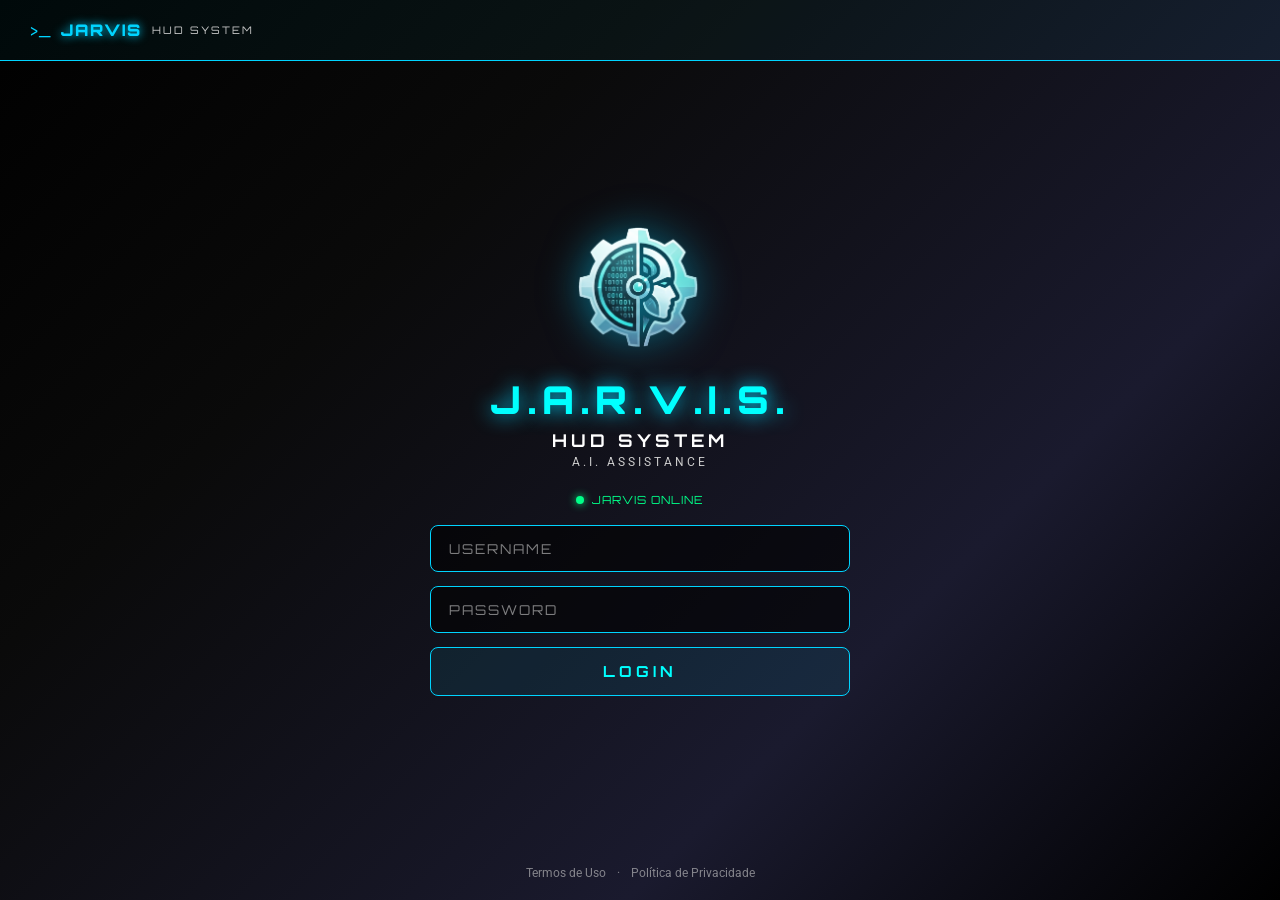
<file: login.html>
<!DOCTYPE html>
<html lang="pt-BR">
<head>
    <meta charset="UTF-8">
    <meta name="viewport" content="width=device-width, initial-scale=1.0">
    <title>JARVIS - Login</title>
    <link rel="icon" type="image/png" sizes="32x32" href="assets/brand/favicon-32.png">
    <link rel="icon" type="image/png" sizes="16x16" href="assets/brand/favicon-16.png">
    <link rel="apple-touch-icon" sizes="128x128" href="assets/brand/favicon-128.png">
    <link rel="stylesheet" href="styles.css">
    <link rel="stylesheet" href="login.css">
    <link href="https://fonts.googleapis.com/css2?family=Orbitron:wght@400;700;900&family=Roboto:wght@300;400;500&display=swap" rel="stylesheet">
</head>
<body class="login-body">
    <div class="login-topbar">
        <div class="topbar-brand">
            <span class="topbar-brand-chevron">&gt;_</span>
            <span class="topbar-brand-name">JARVIS</span>
            <span class="topbar-brand-sub">HUD SYSTEM</span>
        </div>
    </div>

    <div class="login-container">
        <div class="login-card">
            <!-- Logo: engrenagem + perfil digital (mesma arte do favicon), fornecida pelo usuário -->
            <div class="login-logo">
                <img src="assets/brand/jarvis-logo.png" alt="JARVIS" class="login-logo-img">
            </div>

            <h1 class="login-title">J.A.R.V.I.S.</h1>
            <div class="login-subtitle">HUD SYSTEM</div>
            <div class="login-tagline">A.I. ASSISTANCE</div>

            <div class="login-status">
                <span class="status-dot-pill"></span>
                <span>JARVIS ONLINE</span>
            </div>

            <form class="login-form" id="loginForm" autocomplete="on">
                <input type="text" id="loginUsername" class="login-input" placeholder="USERNAME" autocomplete="username" required>
                <input type="password" id="loginPassword" class="login-input" placeholder="PASSWORD" autocomplete="current-password" required>
                <div class="login-error" id="loginError" hidden></div>
                <button type="submit" class="login-button" id="loginButton">LOGIN</button>
            </form>
        </div>
    </div>

    <!-- Links de Termos/Privacidade (SCRUM-62) — exigidos pelo Google pra publicar a tela de
         consentimento OAuth em produção (Testing -> Production): o verificador procura por eles
         a partir da página pública do app, que é esta (index.html redireciona pra cá sem login). -->
    <div class="login-legal-footer">
        <a href="terms.html">Termos de Uso</a>
        <span>&middot;</span>
        <a href="privacy.html">Política de Privacidade</a>
    </div>

    <script src="login.js"></script>
</body>
</html>
</file>
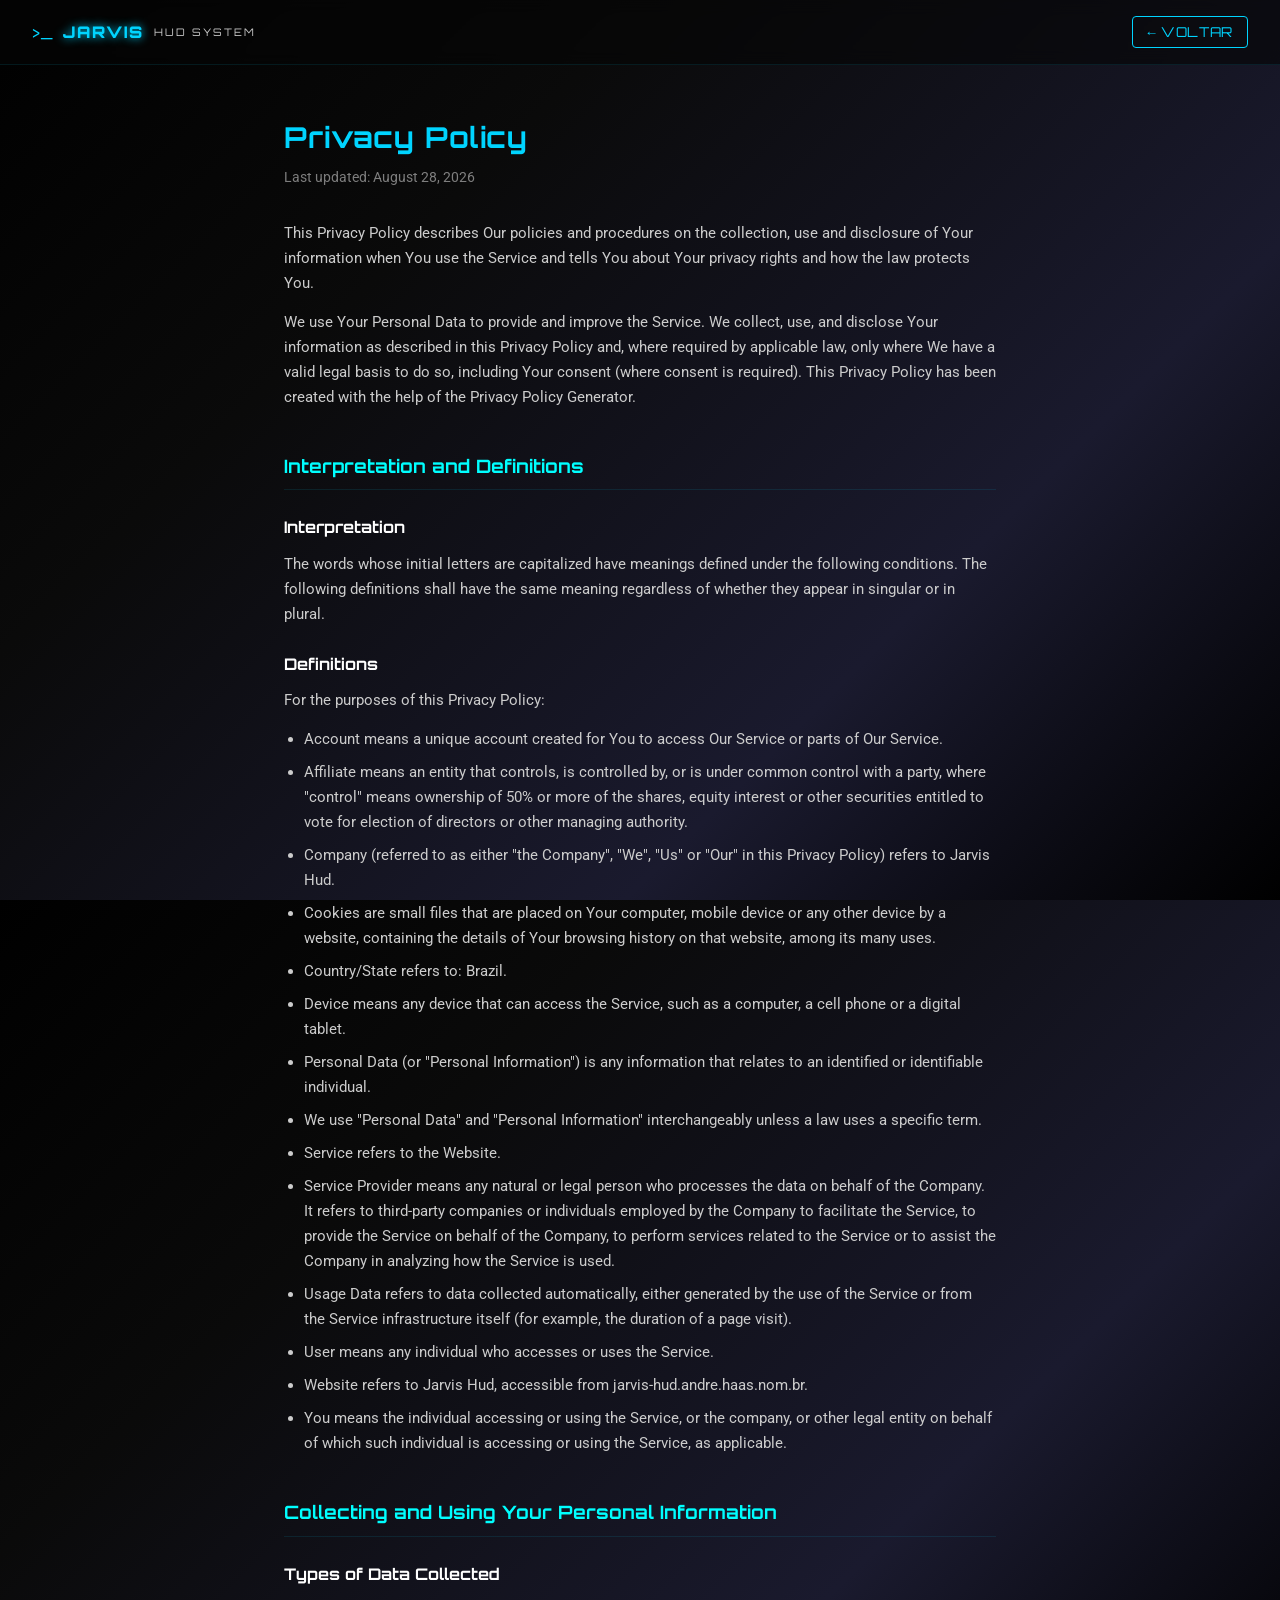
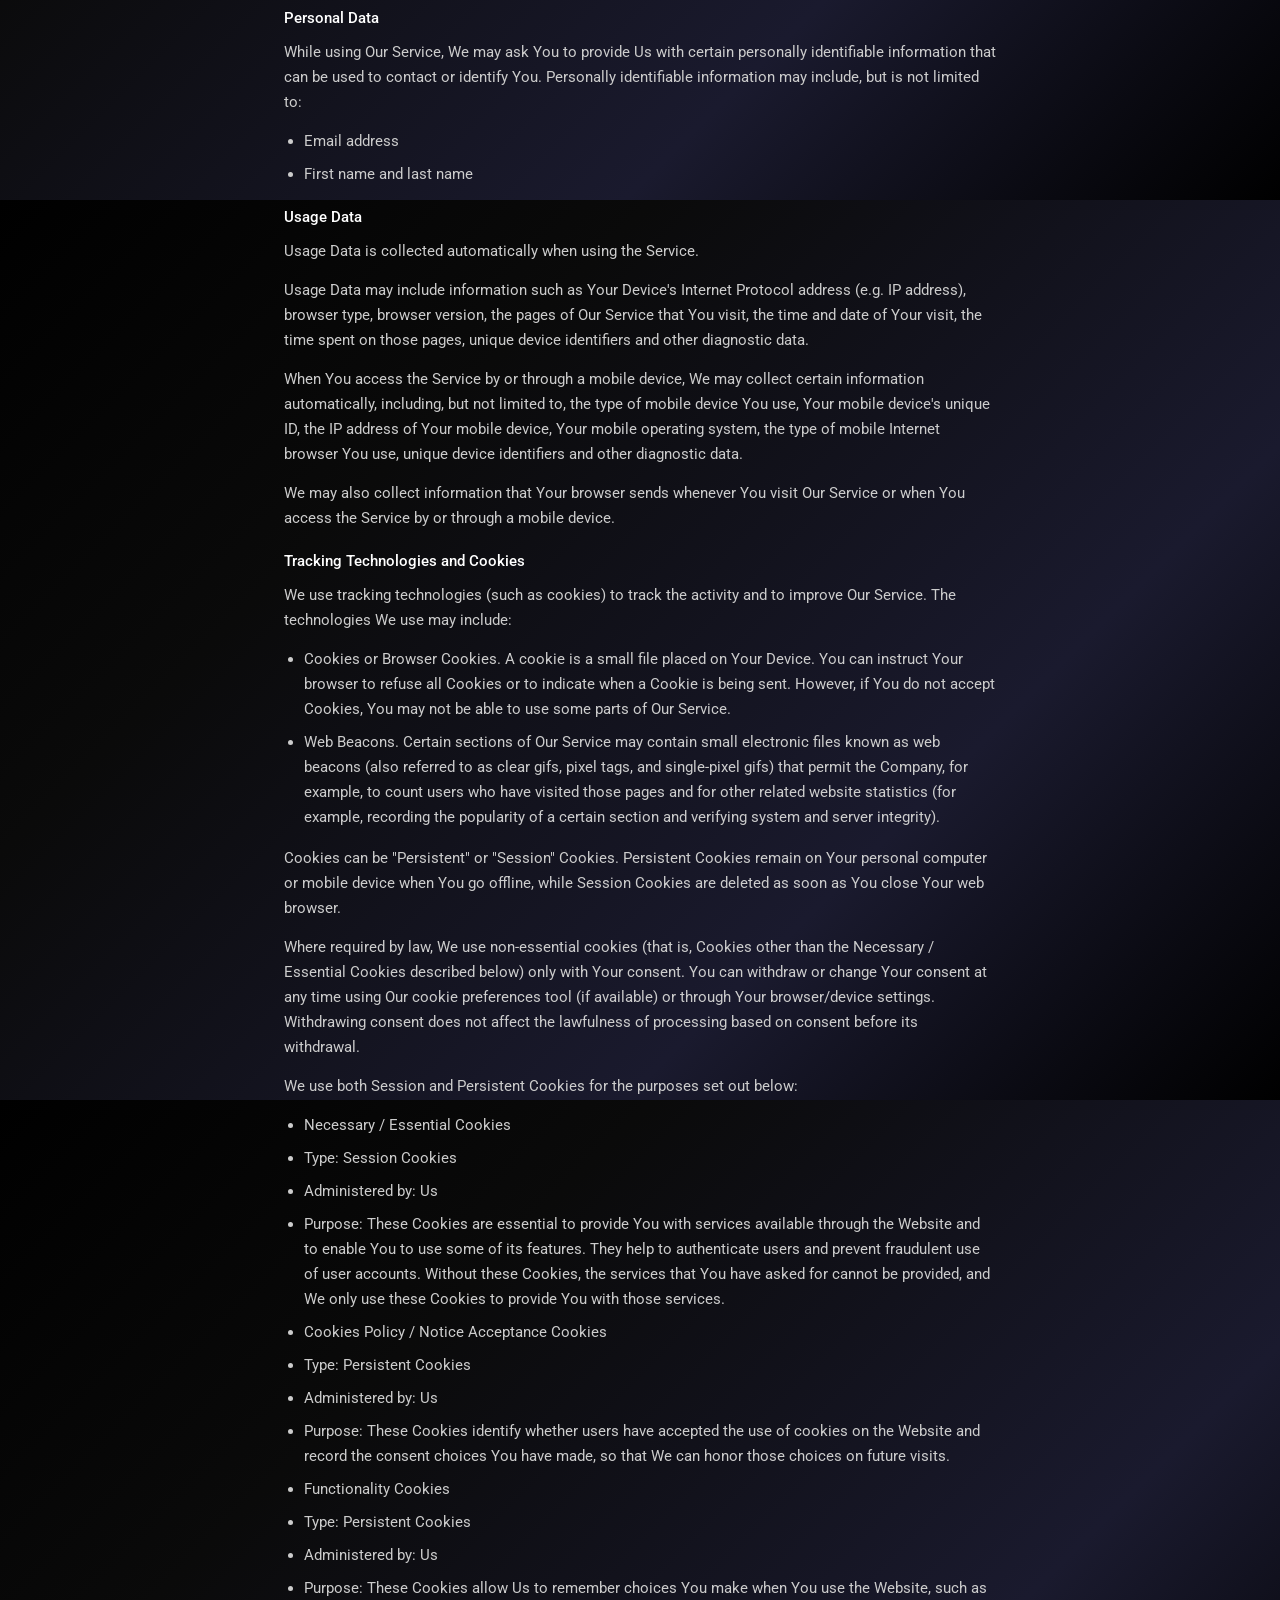
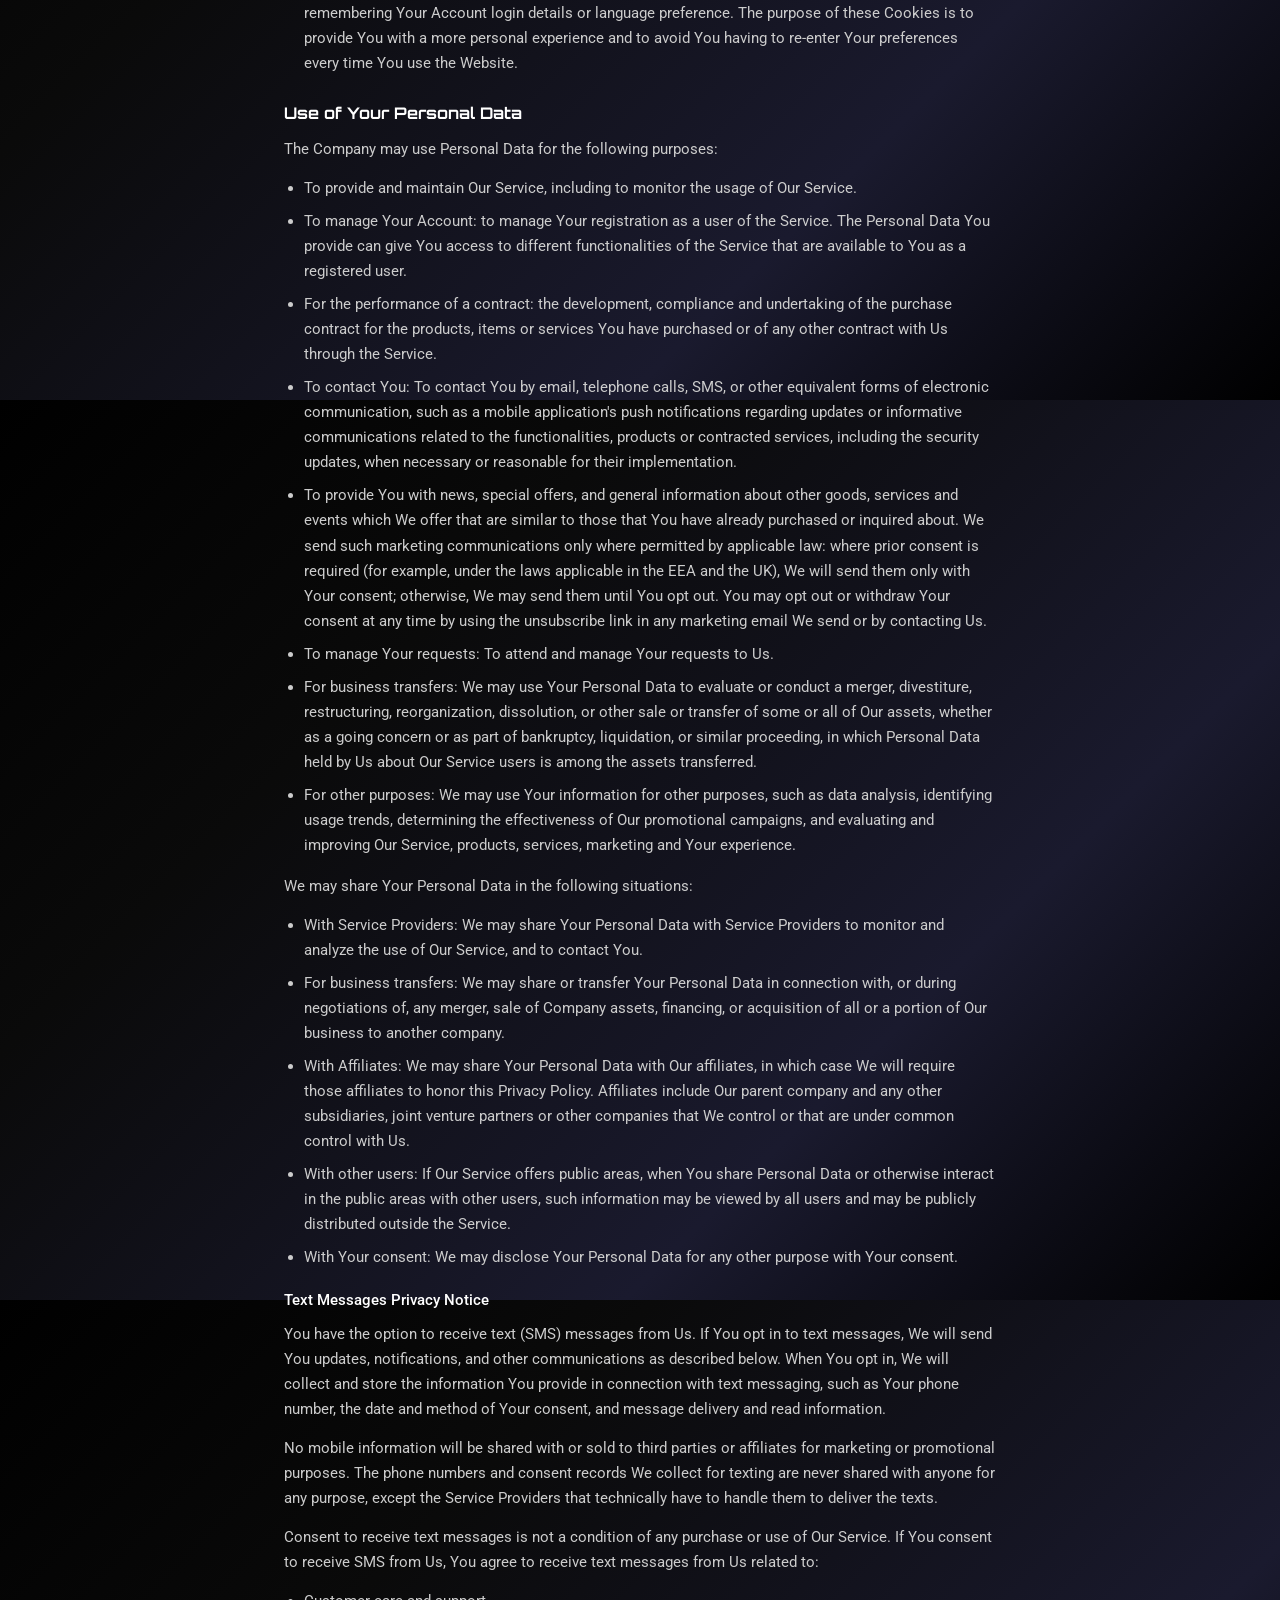
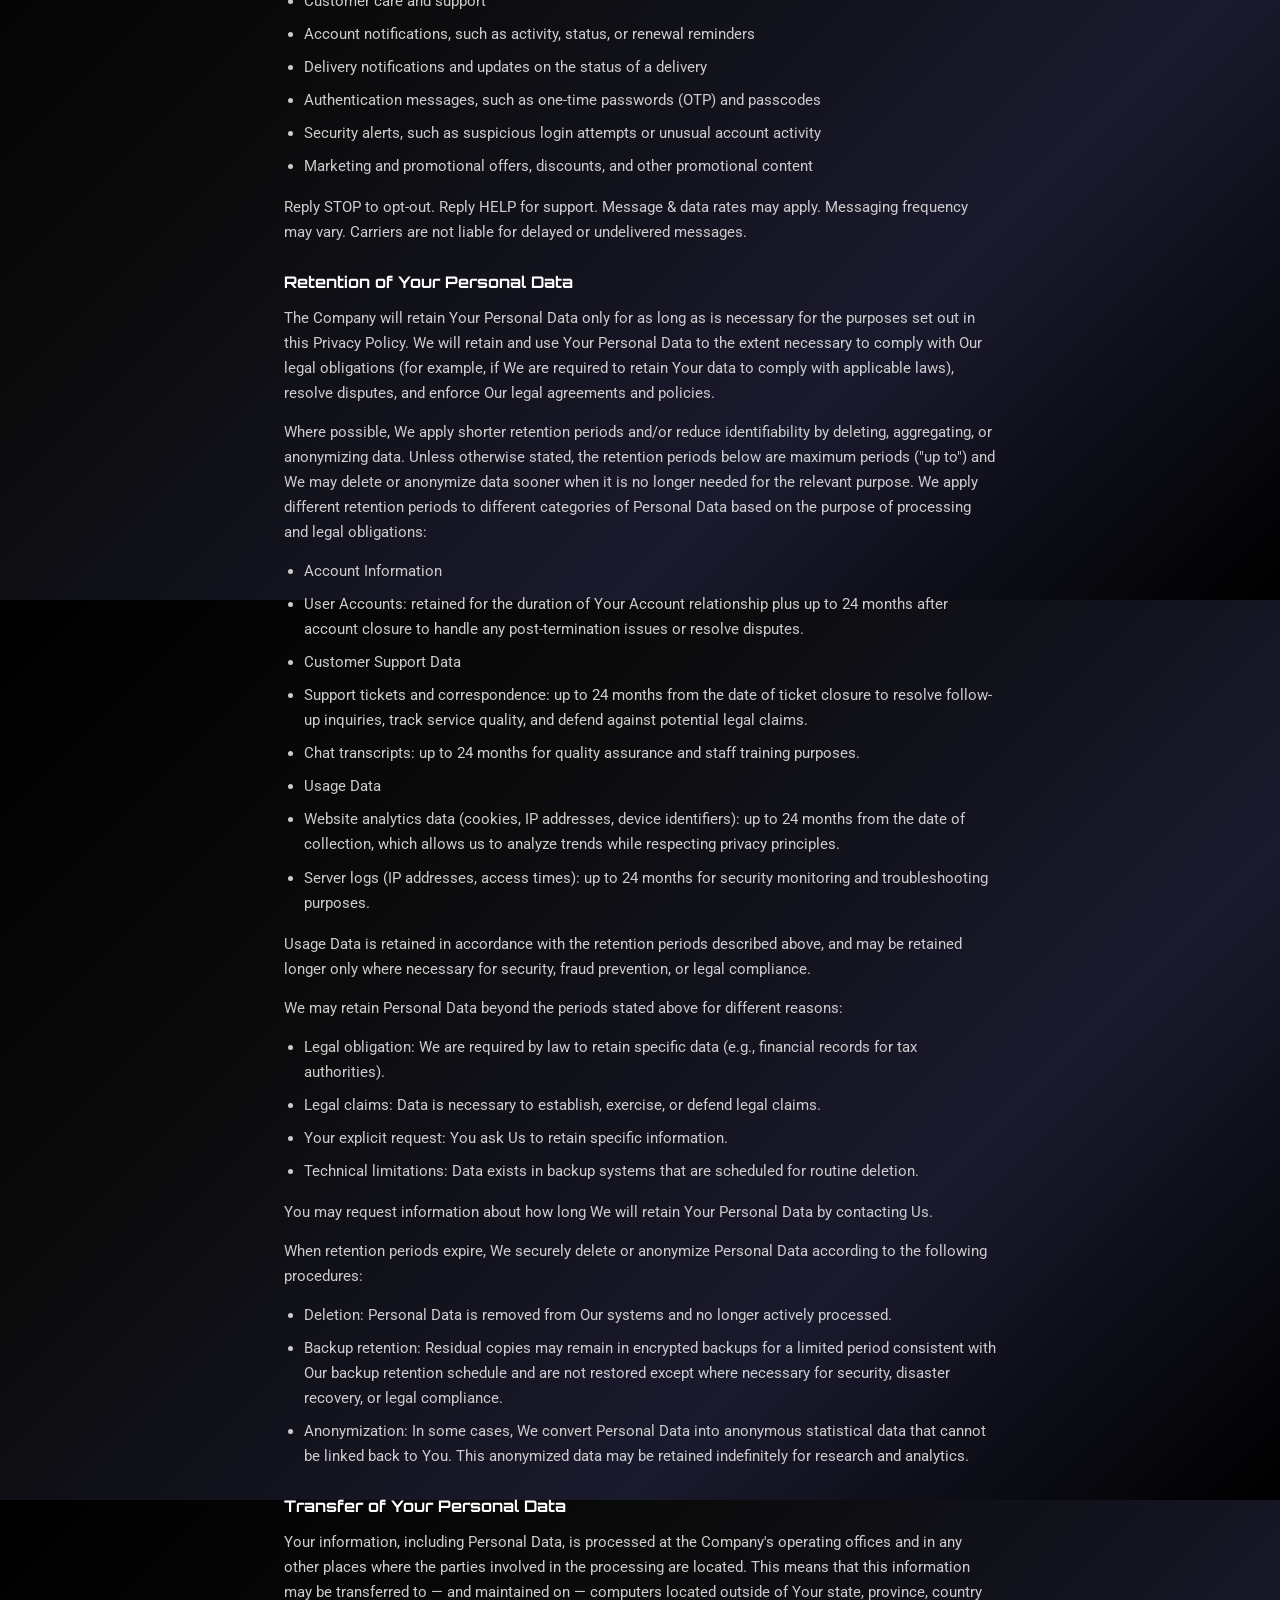
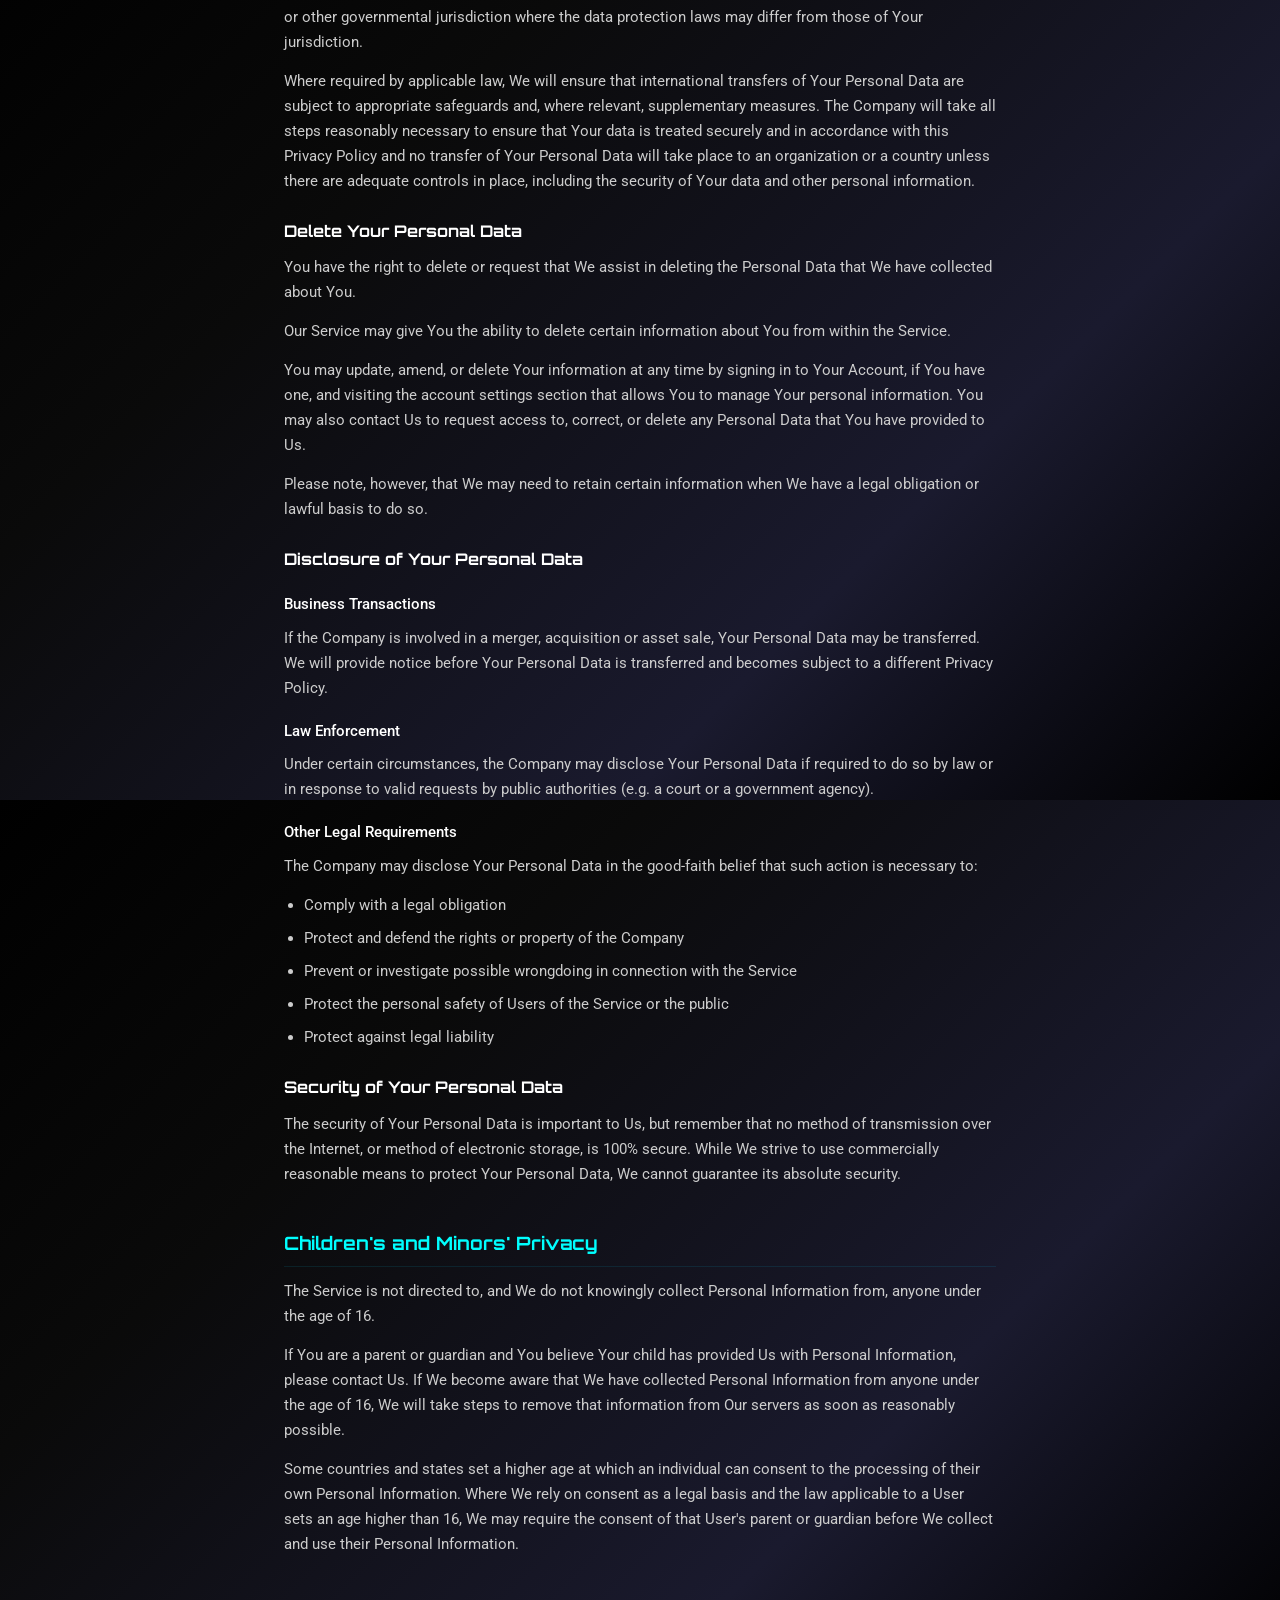
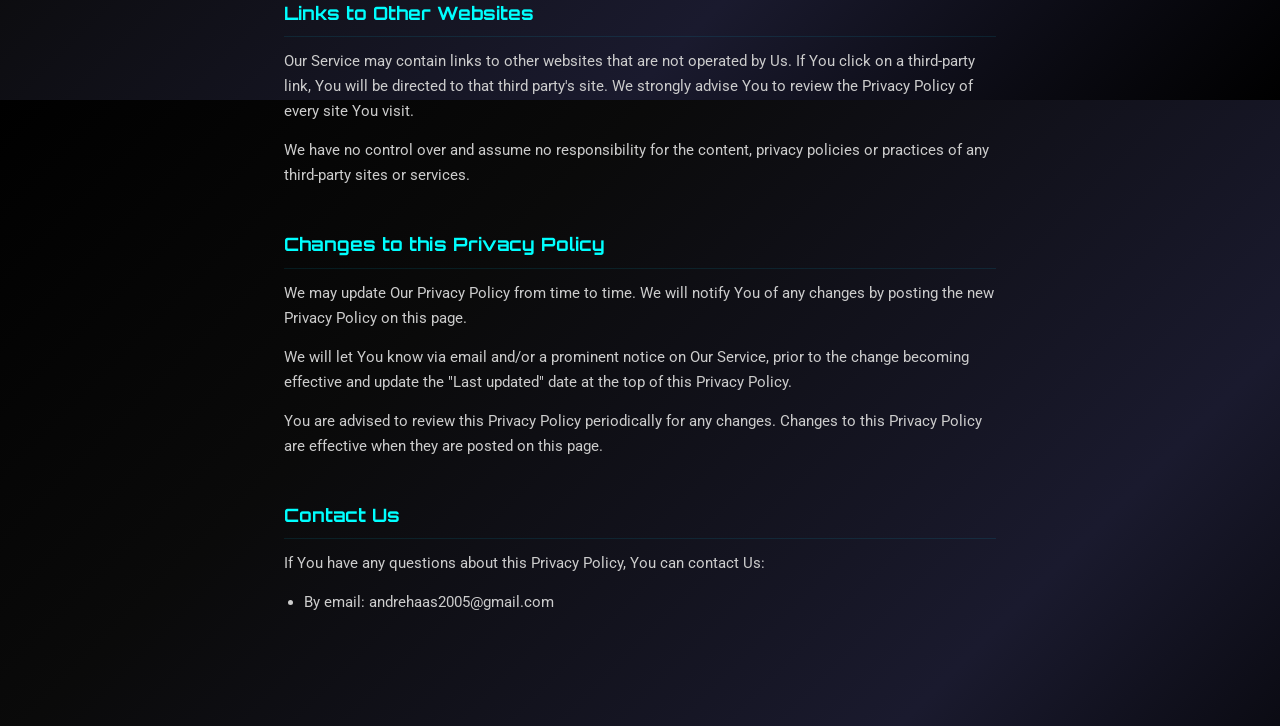
<file: privacy.html>
<!DOCTYPE html>
<html lang="pt-BR">
<head>
    <meta charset="UTF-8">
    <meta name="viewport" content="width=device-width, initial-scale=1.0">
    <title>JARVIS - Política de Privacidade</title>
    <link rel="icon" type="image/png" sizes="32x32" href="assets/brand/favicon-32.png">
    <link rel="icon" type="image/png" sizes="16x16" href="assets/brand/favicon-16.png">
    <link rel="apple-touch-icon" sizes="128x128" href="assets/brand/favicon-128.png">
    <link rel="stylesheet" href="styles.css">
    <link rel="stylesheet" href="legal.css">
    <link href="https://fonts.googleapis.com/css2?family=Orbitron:wght@400;700;900&family=Roboto:wght@300;400;500&display=swap" rel="stylesheet">
</head>
<body class="legal-body">
    <div class="legal-topbar">
        <div class="topbar-brand">
            <span class="topbar-brand-chevron">&gt;_</span>
            <span class="topbar-brand-name">JARVIS</span>
            <span class="topbar-brand-sub">HUD SYSTEM</span>
        </div>
        <a href="login.html" class="legal-back">&larr; VOLTAR</a>
    </div>
    <div class="legal-container">
        <h1>Privacy Policy</h1>
        <div class="legal-updated">Last updated: August 28, 2026</div>
<p>This Privacy Policy describes Our policies and procedures on the collection, use and disclosure of Your information when You use the Service and tells You about Your privacy rights and how the law protects You.</p>
<p>We use Your Personal Data to provide and improve the Service. We collect, use, and disclose Your information as described in this Privacy Policy and, where required by applicable law, only where We have a valid legal basis to do so, including Your consent (where consent is required). This Privacy Policy has been created with the help of the Privacy Policy Generator.</p>
<h2>Interpretation and Definitions</h2>
<h3>Interpretation</h3>
<p>The words whose initial letters are capitalized have meanings defined under the following conditions. The following definitions shall have the same meaning regardless of whether they appear in singular or in plural.</p>
<h3>Definitions</h3>
<p>For the purposes of this Privacy Policy:</p>
<ul>
  <li>Account means a unique account created for You to access Our Service or parts of Our Service.</li>
  <li>Affiliate means an entity that controls, is controlled by, or is under common control with a party, where &quot;control&quot; means ownership of 50% or more of the shares, equity interest or other securities entitled to vote for election of directors or other managing authority.</li>
  <li>Company (referred to as either &quot;the Company&quot;, &quot;We&quot;, &quot;Us&quot; or &quot;Our&quot; in this Privacy Policy) refers to Jarvis Hud.</li>
  <li>Cookies are small files that are placed on Your computer, mobile device or any other device by a website, containing the details of Your browsing history on that website, among its many uses.</li>
  <li>Country/State refers to: Brazil.</li>
  <li>Device means any device that can access the Service, such as a computer, a cell phone or a digital tablet.</li>
  <li>Personal Data (or &quot;Personal Information&quot;) is any information that relates to an identified or identifiable individual.</li>
  <li>We use &quot;Personal Data&quot; and &quot;Personal Information&quot; interchangeably unless a law uses a specific term.</li>
  <li>Service refers to the Website.</li>
  <li>Service Provider means any natural or legal person who processes the data on behalf of the Company. It refers to third-party companies or individuals employed by the Company to facilitate the Service, to provide the Service on behalf of the Company, to perform services related to the Service or to assist the Company in analyzing how the Service is used.</li>
  <li>Usage Data refers to data collected automatically, either generated by the use of the Service or from the Service infrastructure itself (for example, the duration of a page visit).</li>
  <li>User means any individual who accesses or uses the Service.</li>
  <li>Website refers to Jarvis Hud, accessible from jarvis-hud.andre.haas.nom.br.</li>
  <li>You means the individual accessing or using the Service, or the company, or other legal entity on behalf of which such individual is accessing or using the Service, as applicable.</li>
</ul>
<h2>Collecting and Using Your Personal Information</h2>
<h3>Types of Data Collected</h3>
<h4>Personal Data</h4>
<p>While using Our Service, We may ask You to provide Us with certain personally identifiable information that can be used to contact or identify You. Personally identifiable information may include, but is not limited to:</p>
<ul>
  <li>Email address</li>
  <li>First name and last name</li>
</ul>
<h4>Usage Data</h4>
<p>Usage Data is collected automatically when using the Service.</p>
<p>Usage Data may include information such as Your Device&#x27;s Internet Protocol address (e.g. IP address), browser type, browser version, the pages of Our Service that You visit, the time and date of Your visit, the time spent on those pages, unique device identifiers and other diagnostic data.</p>
<p>When You access the Service by or through a mobile device, We may collect certain information automatically, including, but not limited to, the type of mobile device You use, Your mobile device&#x27;s unique ID, the IP address of Your mobile device, Your mobile operating system, the type of mobile Internet browser You use, unique device identifiers and other diagnostic data.</p>
<p>We may also collect information that Your browser sends whenever You visit Our Service or when You access the Service by or through a mobile device.</p>
<h4>Tracking Technologies and Cookies</h4>
<p>We use tracking technologies (such as cookies) to track the activity and to improve Our Service. The technologies We use may include:</p>
<ul>
  <li>Cookies or Browser Cookies. A cookie is a small file placed on Your Device. You can instruct Your browser to refuse all Cookies or to indicate when a Cookie is being sent. However, if You do not accept Cookies, You may not be able to use some parts of Our Service.</li>
  <li>Web Beacons. Certain sections of Our Service may contain small electronic files known as web beacons (also referred to as clear gifs, pixel tags, and single-pixel gifs) that permit the Company, for example, to count users who have visited those pages and for other related website statistics (for example, recording the popularity of a certain section and verifying system and server integrity).</li>
</ul>
<p>Cookies can be &quot;Persistent&quot; or &quot;Session&quot; Cookies. Persistent Cookies remain on Your personal computer or mobile device when You go offline, while Session Cookies are deleted as soon as You close Your web browser.</p>
<p>Where required by law, We use non-essential cookies (that is, Cookies other than the Necessary / Essential Cookies described below) only with Your consent. You can withdraw or change Your consent at any time using Our cookie preferences tool (if available) or through Your browser/device settings. Withdrawing consent does not affect the lawfulness of processing based on consent before its withdrawal.</p>
<p>We use both Session and Persistent Cookies for the purposes set out below:</p>
<ul>
  <li>Necessary / Essential Cookies</li>
  <li>Type: Session Cookies</li>
  <li>Administered by: Us</li>
  <li>Purpose: These Cookies are essential to provide You with services available through the Website and to enable You to use some of its features. They help to authenticate users and prevent fraudulent use of user accounts. Without these Cookies, the services that You have asked for cannot be provided, and We only use these Cookies to provide You with those services.</li>
  <li>Cookies Policy / Notice Acceptance Cookies</li>
  <li>Type: Persistent Cookies</li>
  <li>Administered by: Us</li>
  <li>Purpose: These Cookies identify whether users have accepted the use of cookies on the Website and record the consent choices You have made, so that We can honor those choices on future visits.</li>
  <li>Functionality Cookies</li>
  <li>Type: Persistent Cookies</li>
  <li>Administered by: Us</li>
  <li>Purpose: These Cookies allow Us to remember choices You make when You use the Website, such as remembering Your Account login details or language preference. The purpose of these Cookies is to provide You with a more personal experience and to avoid You having to re-enter Your preferences every time You use the Website.</li>
</ul>
<h3>Use of Your Personal Data</h3>
<p>The Company may use Personal Data for the following purposes:</p>
<ul>
  <li>To provide and maintain Our Service, including to monitor the usage of Our Service.</li>
  <li>To manage Your Account: to manage Your registration as a user of the Service. The Personal Data You provide can give You access to different functionalities of the Service that are available to You as a registered user.</li>
  <li>For the performance of a contract: the development, compliance and undertaking of the purchase contract for the products, items or services You have purchased or of any other contract with Us through the Service.</li>
  <li>To contact You: To contact You by email, telephone calls, SMS, or other equivalent forms of electronic communication, such as a mobile application&#x27;s push notifications regarding updates or informative communications related to the functionalities, products or contracted services, including the security updates, when necessary or reasonable for their implementation.</li>
  <li>To provide You with news, special offers, and general information about other goods, services and events which We offer that are similar to those that You have already purchased or inquired about. We send such marketing communications only where permitted by applicable law: where prior consent is required (for example, under the laws applicable in the EEA and the UK), We will send them only with Your consent; otherwise, We may send them until You opt out. You may opt out or withdraw Your consent at any time by using the unsubscribe link in any marketing email We send or by contacting Us.</li>
  <li>To manage Your requests: To attend and manage Your requests to Us.</li>
  <li>For business transfers: We may use Your Personal Data to evaluate or conduct a merger, divestiture, restructuring, reorganization, dissolution, or other sale or transfer of some or all of Our assets, whether as a going concern or as part of bankruptcy, liquidation, or similar proceeding, in which Personal Data held by Us about Our Service users is among the assets transferred.</li>
  <li>For other purposes: We may use Your information for other purposes, such as data analysis, identifying usage trends, determining the effectiveness of Our promotional campaigns, and evaluating and improving Our Service, products, services, marketing and Your experience.</li>
</ul>
<p>We may share Your Personal Data in the following situations:</p>
<ul>
  <li>With Service Providers: We may share Your Personal Data with Service Providers to monitor and analyze the use of Our Service, and to contact You.</li>
  <li>For business transfers: We may share or transfer Your Personal Data in connection with, or during negotiations of, any merger, sale of Company assets, financing, or acquisition of all or a portion of Our business to another company.</li>
  <li>With Affiliates: We may share Your Personal Data with Our affiliates, in which case We will require those affiliates to honor this Privacy Policy. Affiliates include Our parent company and any other subsidiaries, joint venture partners or other companies that We control or that are under common control with Us.</li>
  <li>With other users: If Our Service offers public areas, when You share Personal Data or otherwise interact in the public areas with other users, such information may be viewed by all users and may be publicly distributed outside the Service.</li>
  <li>With Your consent: We may disclose Your Personal Data for any other purpose with Your consent.</li>
</ul>
<h4>Text Messages Privacy Notice</h4>
<p>You have the option to receive text (SMS) messages from Us. If You opt in to text messages, We will send You updates, notifications, and other communications as described below. When You opt in, We will collect and store the information You provide in connection with text messaging, such as Your phone number, the date and method of Your consent, and message delivery and read information.</p>
<p>No mobile information will be shared with or sold to third parties or affiliates for marketing or promotional purposes. The phone numbers and consent records We collect for texting are never shared with anyone for any purpose, except the Service Providers that technically have to handle them to deliver the texts.</p>
<p>Consent to receive text messages is not a condition of any purchase or use of Our Service. If You consent to receive SMS from Us, You agree to receive text messages from Us related to:</p>
<ul>
  <li>Customer care and support</li>
  <li>Account notifications, such as activity, status, or renewal reminders</li>
  <li>Delivery notifications and updates on the status of a delivery</li>
  <li>Authentication messages, such as one-time passwords (OTP) and passcodes</li>
  <li>Security alerts, such as suspicious login attempts or unusual account activity</li>
  <li>Marketing and promotional offers, discounts, and other promotional content</li>
</ul>
<p>Reply STOP to opt-out. Reply HELP for support. Message &amp; data rates may apply. Messaging frequency may vary. Carriers are not liable for delayed or undelivered messages.</p>
<h3>Retention of Your Personal Data</h3>
<p>The Company will retain Your Personal Data only for as long as is necessary for the purposes set out in this Privacy Policy. We will retain and use Your Personal Data to the extent necessary to comply with Our legal obligations (for example, if We are required to retain Your data to comply with applicable laws), resolve disputes, and enforce Our legal agreements and policies.</p>
<p>Where possible, We apply shorter retention periods and/or reduce identifiability by deleting, aggregating, or anonymizing data. Unless otherwise stated, the retention periods below are maximum periods (&quot;up to&quot;) and We may delete or anonymize data sooner when it is no longer needed for the relevant purpose. We apply different retention periods to different categories of Personal Data based on the purpose of processing and legal obligations:</p>
<ul>
  <li>Account Information</li>
  <li>User Accounts: retained for the duration of Your Account relationship plus up to 24 months after account closure to handle any post-termination issues or resolve disputes.</li>
  <li>Customer Support Data</li>
  <li>Support tickets and correspondence: up to 24 months from the date of ticket closure to resolve follow-up inquiries, track service quality, and defend against potential legal claims.</li>
  <li>Chat transcripts: up to 24 months for quality assurance and staff training purposes.</li>
  <li>Usage Data</li>
  <li>Website analytics data (cookies, IP addresses, device identifiers): up to 24 months from the date of collection, which allows us to analyze trends while respecting privacy principles.</li>
  <li>Server logs (IP addresses, access times): up to 24 months for security monitoring and troubleshooting purposes.</li>
</ul>
<p>Usage Data is retained in accordance with the retention periods described above, and may be retained longer only where necessary for security, fraud prevention, or legal compliance.</p>
<p>We may retain Personal Data beyond the periods stated above for different reasons:</p>
<ul>
  <li>Legal obligation: We are required by law to retain specific data (e.g., financial records for tax authorities).</li>
  <li>Legal claims: Data is necessary to establish, exercise, or defend legal claims.</li>
  <li>Your explicit request: You ask Us to retain specific information.</li>
  <li>Technical limitations: Data exists in backup systems that are scheduled for routine deletion.</li>
</ul>
<p>You may request information about how long We will retain Your Personal Data by contacting Us.</p>
<p>When retention periods expire, We securely delete or anonymize Personal Data according to the following procedures:</p>
<ul>
  <li>Deletion: Personal Data is removed from Our systems and no longer actively processed.</li>
  <li>Backup retention: Residual copies may remain in encrypted backups for a limited period consistent with Our backup retention schedule and are not restored except where necessary for security, disaster recovery, or legal compliance.</li>
  <li>Anonymization: In some cases, We convert Personal Data into anonymous statistical data that cannot be linked back to You. This anonymized data may be retained indefinitely for research and analytics.</li>
</ul>
<h3>Transfer of Your Personal Data</h3>
<p>Your information, including Personal Data, is processed at the Company&#x27;s operating offices and in any other places where the parties involved in the processing are located. This means that this information may be transferred to — and maintained on — computers located outside of Your state, province, country or other governmental jurisdiction where the data protection laws may differ from those of Your jurisdiction.</p>
<p>Where required by applicable law, We will ensure that international transfers of Your Personal Data are subject to appropriate safeguards and, where relevant, supplementary measures. The Company will take all steps reasonably necessary to ensure that Your data is treated securely and in accordance with this Privacy Policy and no transfer of Your Personal Data will take place to an organization or a country unless there are adequate controls in place, including the security of Your data and other personal information.</p>
<h3>Delete Your Personal Data</h3>
<p>You have the right to delete or request that We assist in deleting the Personal Data that We have collected about You.</p>
<p>Our Service may give You the ability to delete certain information about You from within the Service.</p>
<p>You may update, amend, or delete Your information at any time by signing in to Your Account, if You have one, and visiting the account settings section that allows You to manage Your personal information. You may also contact Us to request access to, correct, or delete any Personal Data that You have provided to Us.</p>
<p>Please note, however, that We may need to retain certain information when We have a legal obligation or lawful basis to do so.</p>
<h3>Disclosure of Your Personal Data</h3>
<h4>Business Transactions</h4>
<p>If the Company is involved in a merger, acquisition or asset sale, Your Personal Data may be transferred. We will provide notice before Your Personal Data is transferred and becomes subject to a different Privacy Policy.</p>
<h4>Law Enforcement</h4>
<p>Under certain circumstances, the Company may disclose Your Personal Data if required to do so by law or in response to valid requests by public authorities (e.g. a court or a government agency).</p>
<h4>Other Legal Requirements</h4>
<p>The Company may disclose Your Personal Data in the good-faith belief that such action is necessary to:</p>
<ul>
  <li>Comply with a legal obligation</li>
  <li>Protect and defend the rights or property of the Company</li>
  <li>Prevent or investigate possible wrongdoing in connection with the Service</li>
  <li>Protect the personal safety of Users of the Service or the public</li>
  <li>Protect against legal liability</li>
</ul>
<h3>Security of Your Personal Data</h3>
<p>The security of Your Personal Data is important to Us, but remember that no method of transmission over the Internet, or method of electronic storage, is 100% secure. While We strive to use commercially reasonable means to protect Your Personal Data, We cannot guarantee its absolute security.</p>
<h2>Children&#x27;s and Minors&#x27; Privacy</h2>
<p>The Service is not directed to, and We do not knowingly collect Personal Information from, anyone under the age of 16.</p>
<p>If You are a parent or guardian and You believe Your child has provided Us with Personal Information, please contact Us. If We become aware that We have collected Personal Information from anyone under the age of 16, We will take steps to remove that information from Our servers as soon as reasonably possible.</p>
<p>Some countries and states set a higher age at which an individual can consent to the processing of their own Personal Information. Where We rely on consent as a legal basis and the law applicable to a User sets an age higher than 16, We may require the consent of that User&#x27;s parent or guardian before We collect and use their Personal Information.</p>
<h2>Links to Other Websites</h2>
<p>Our Service may contain links to other websites that are not operated by Us. If You click on a third-party link, You will be directed to that third party&#x27;s site. We strongly advise You to review the Privacy Policy of every site You visit.</p>
<p>We have no control over and assume no responsibility for the content, privacy policies or practices of any third-party sites or services.</p>
<h2>Changes to this Privacy Policy</h2>
<p>We may update Our Privacy Policy from time to time. We will notify You of any changes by posting the new Privacy Policy on this page.</p>
<p>We will let You know via email and/or a prominent notice on Our Service, prior to the change becoming effective and update the &quot;Last updated&quot; date at the top of this Privacy Policy.</p>
<p>You are advised to review this Privacy Policy periodically for any changes. Changes to this Privacy Policy are effective when they are posted on this page.</p>
<h2>Contact Us</h2>
<p>If You have any questions about this Privacy Policy, You can contact Us:</p>
<ul>
  <li>By email: andrehaas2005@gmail.com</li>
</ul>
    </div>
</body>
</html>
</file>
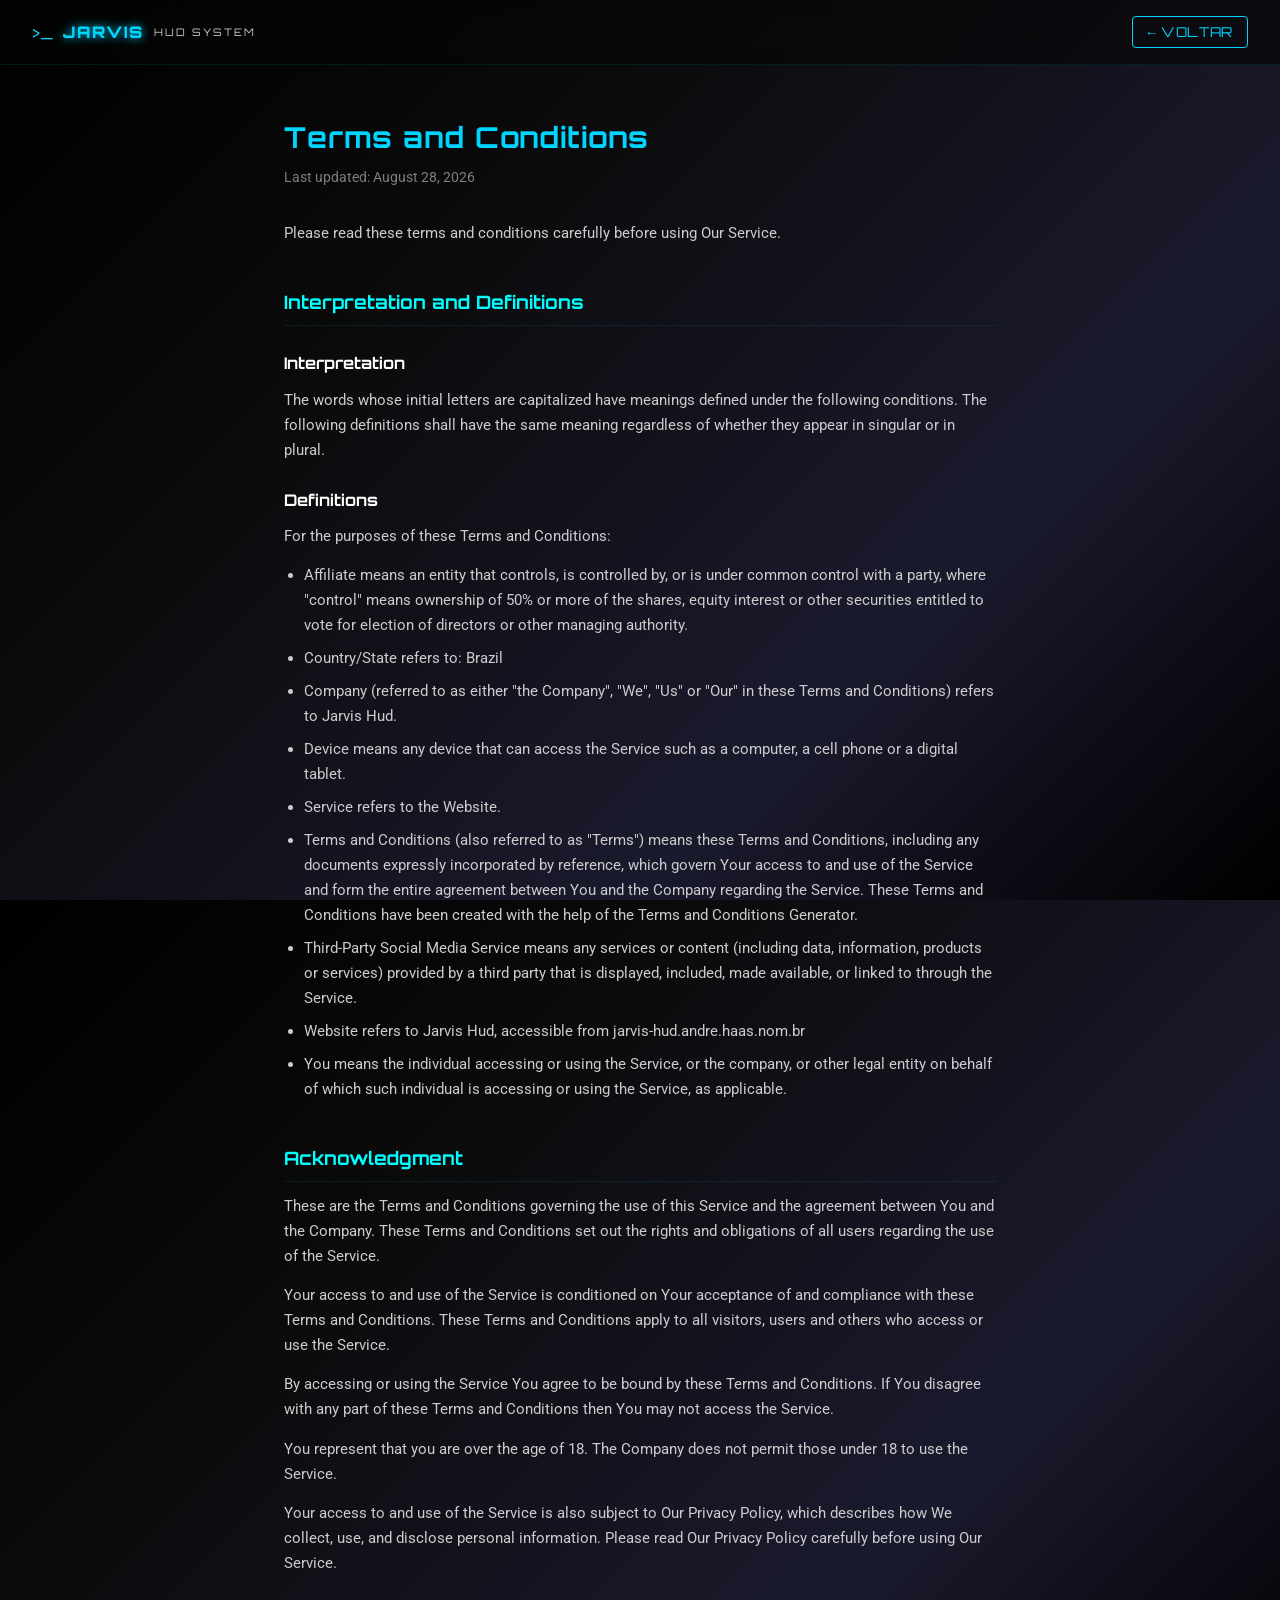
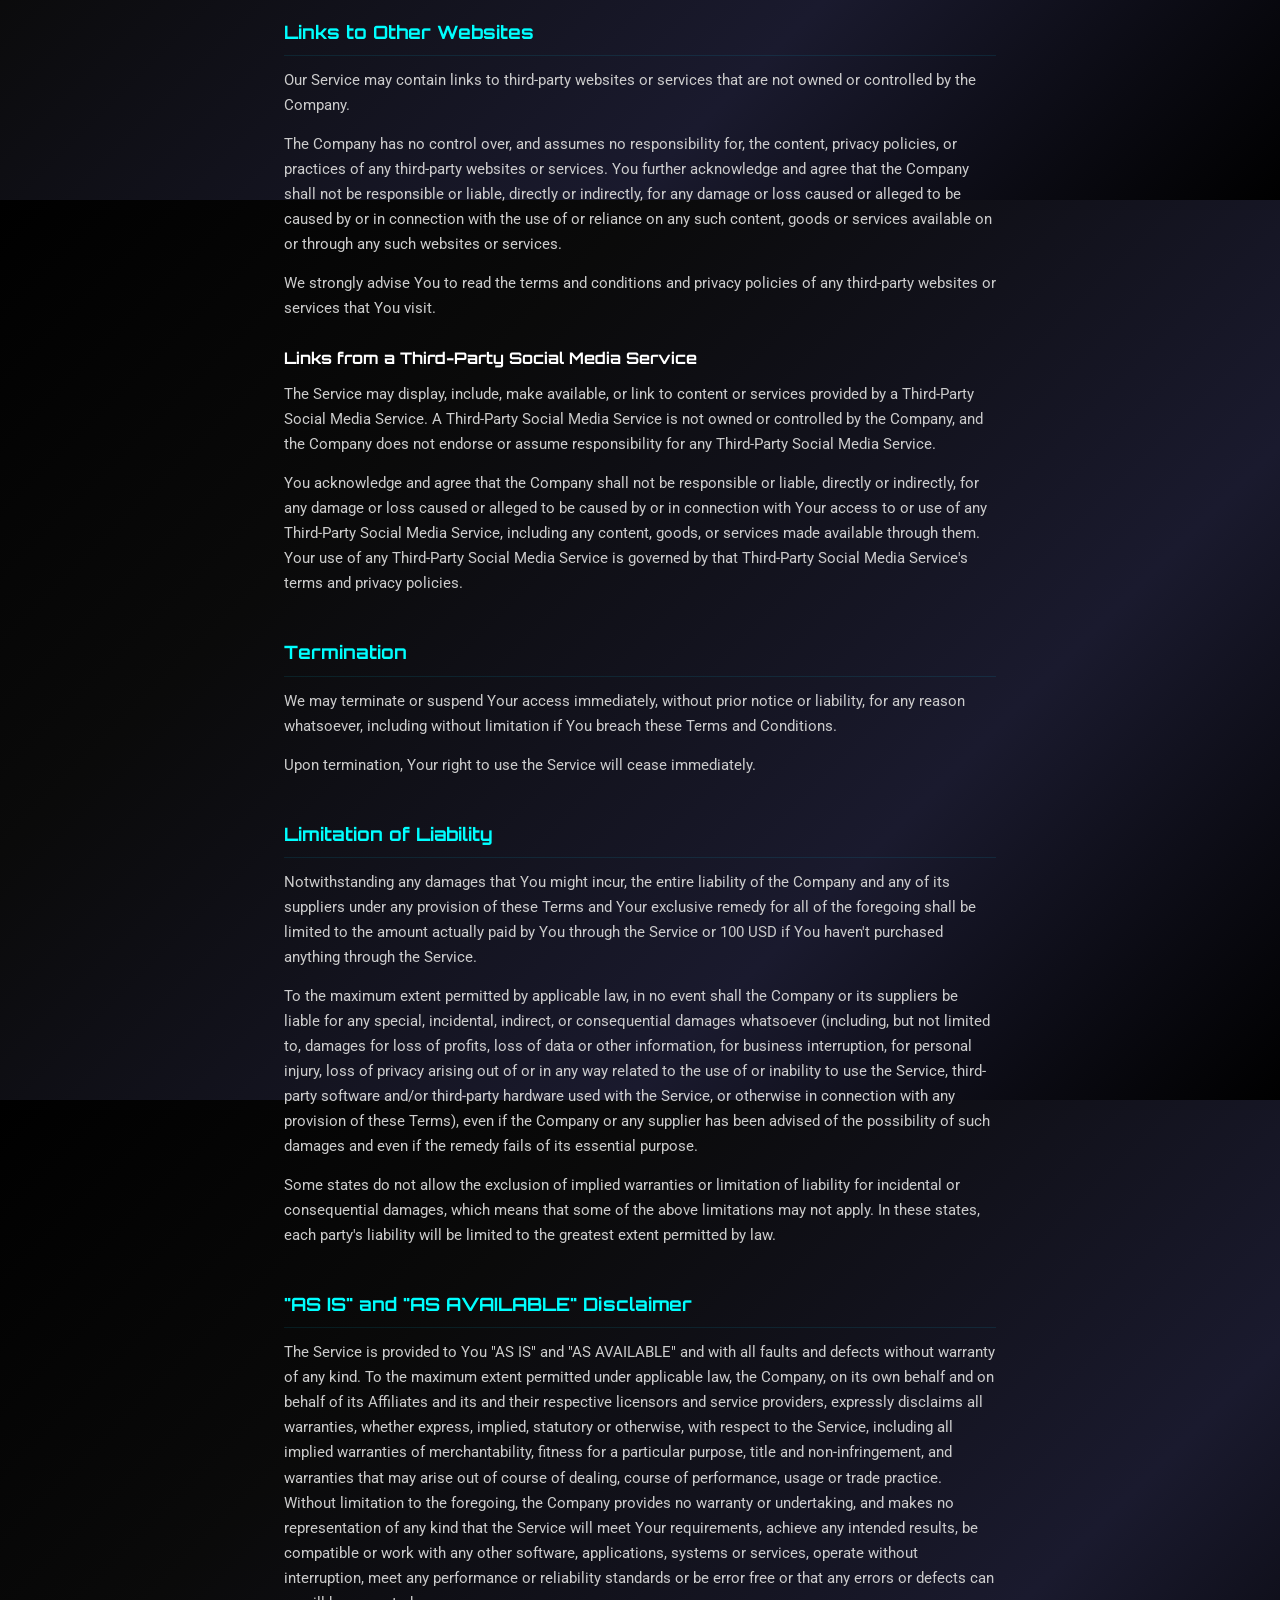
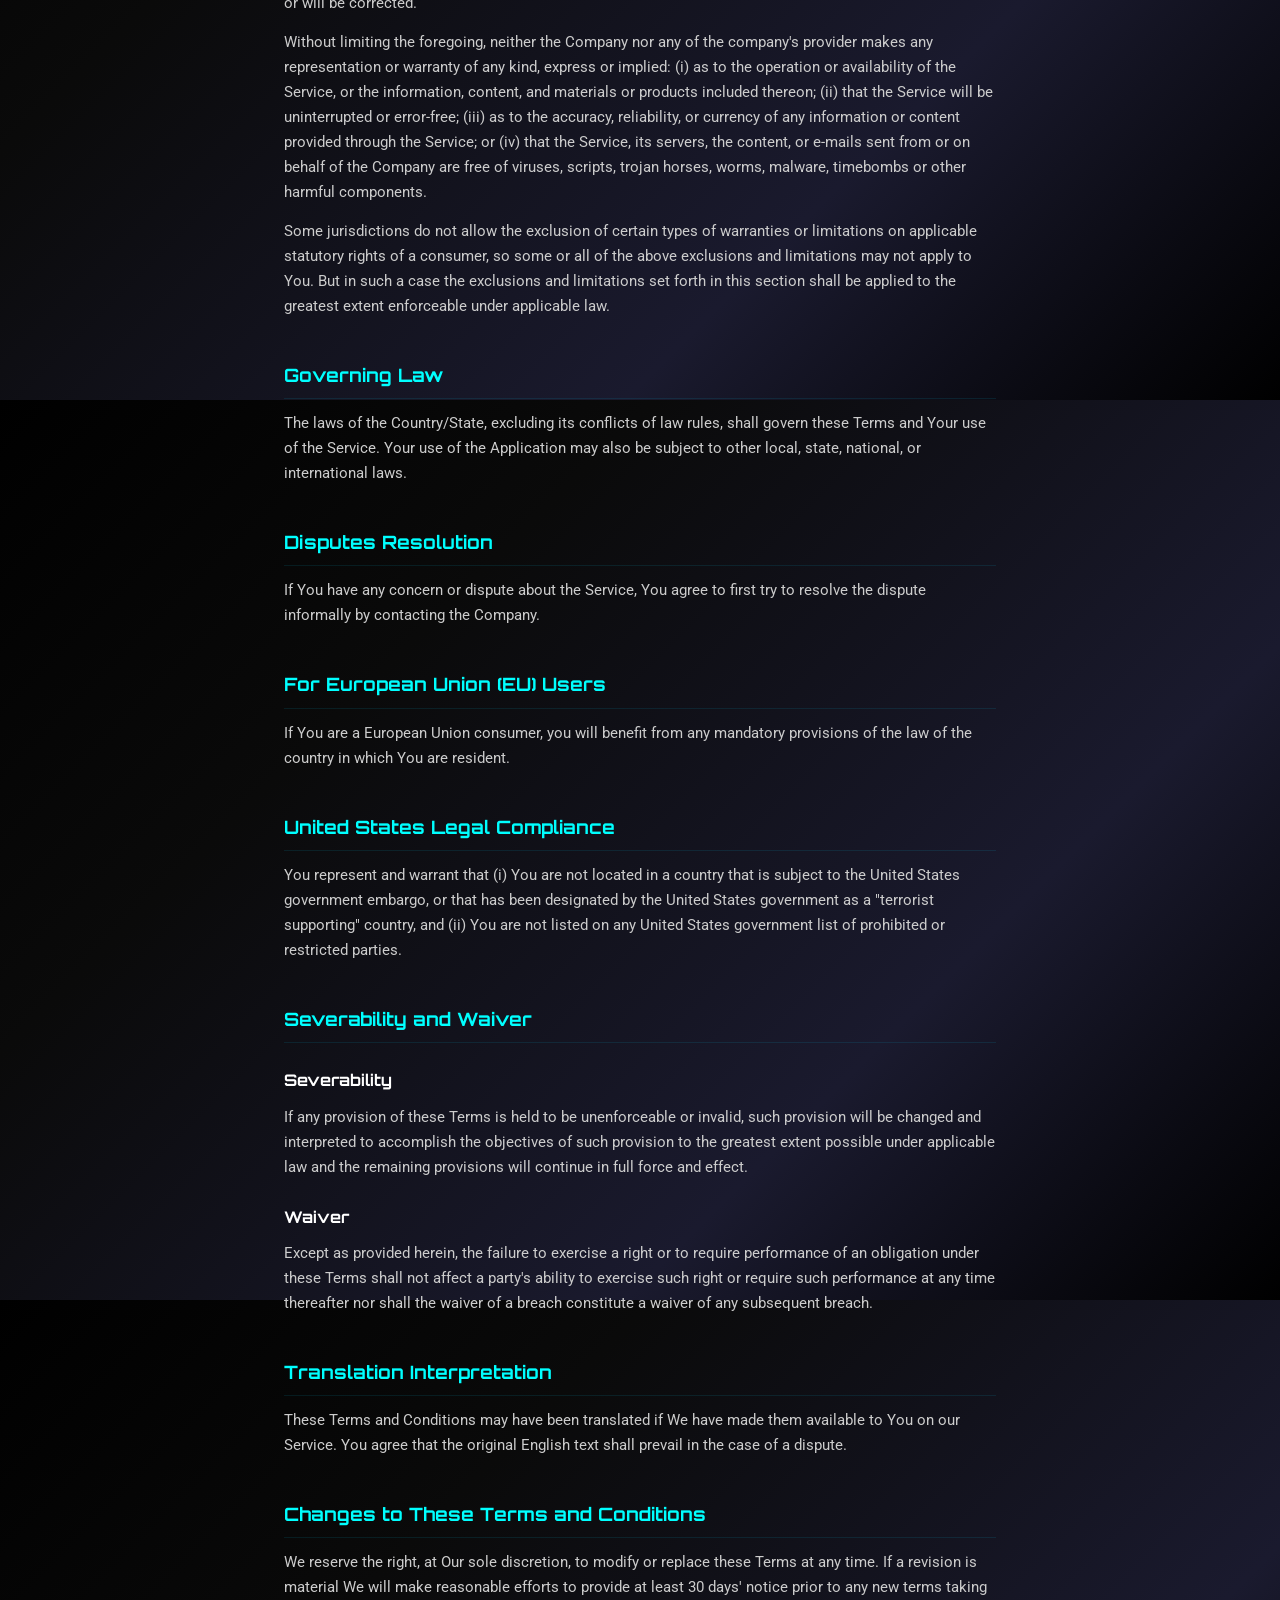
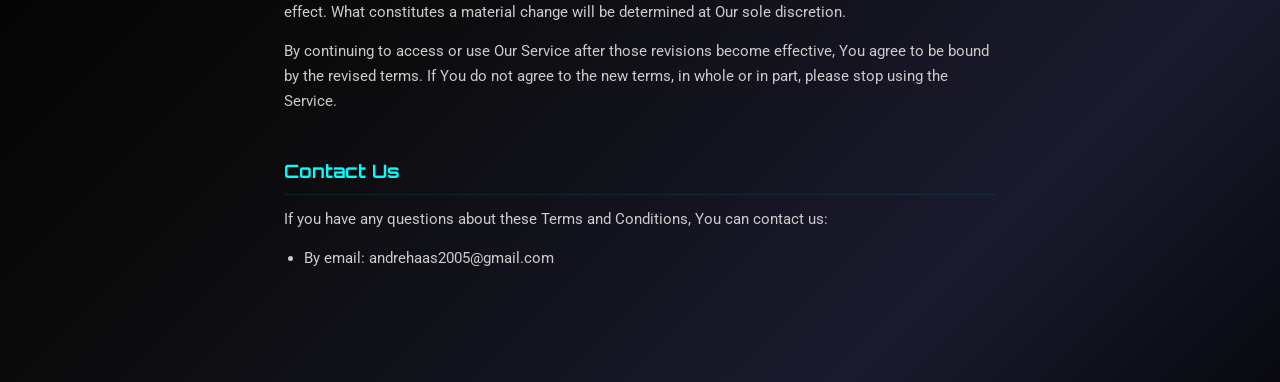
<file: terms.html>
<!DOCTYPE html>
<html lang="pt-BR">
<head>
    <meta charset="UTF-8">
    <meta name="viewport" content="width=device-width, initial-scale=1.0">
    <title>JARVIS - Termos e Condições de Uso</title>
    <link rel="icon" type="image/png" sizes="32x32" href="assets/brand/favicon-32.png">
    <link rel="icon" type="image/png" sizes="16x16" href="assets/brand/favicon-16.png">
    <link rel="apple-touch-icon" sizes="128x128" href="assets/brand/favicon-128.png">
    <link rel="stylesheet" href="styles.css">
    <link rel="stylesheet" href="legal.css">
    <link href="https://fonts.googleapis.com/css2?family=Orbitron:wght@400;700;900&family=Roboto:wght@300;400;500&display=swap" rel="stylesheet">
</head>
<body class="legal-body">
    <div class="legal-topbar">
        <div class="topbar-brand">
            <span class="topbar-brand-chevron">&gt;_</span>
            <span class="topbar-brand-name">JARVIS</span>
            <span class="topbar-brand-sub">HUD SYSTEM</span>
        </div>
        <a href="login.html" class="legal-back">&larr; VOLTAR</a>
    </div>
    <div class="legal-container">
        <h1>Terms and Conditions</h1>
        <div class="legal-updated">Last updated: August 28, 2026</div>
<p>Please read these terms and conditions carefully before using Our Service.</p>
<h2>Interpretation and Definitions</h2>
<h3>Interpretation</h3>
<p>The words whose initial letters are capitalized have meanings defined under the following conditions. The following definitions shall have the same meaning regardless of whether they appear in singular or in plural.</p>
<h3>Definitions</h3>
<p>For the purposes of these Terms and Conditions:</p>
<ul>
  <li>Affiliate means an entity that controls, is controlled by, or is under common control with a party, where &quot;control&quot; means ownership of 50% or more of the shares, equity interest or other securities entitled to vote for election of directors or other managing authority.</li>
  <li>Country/State refers to: Brazil</li>
  <li>Company (referred to as either &quot;the Company&quot;, &quot;We&quot;, &quot;Us&quot; or &quot;Our&quot; in these Terms and Conditions) refers to Jarvis Hud.</li>
  <li>Device means any device that can access the Service such as a computer, a cell phone or a digital tablet.</li>
  <li>Service refers to the Website.</li>
  <li>Terms and Conditions (also referred to as &quot;Terms&quot;) means these Terms and Conditions, including any documents expressly incorporated by reference, which govern Your access to and use of the Service and form the entire agreement between You and the Company regarding the Service. These Terms and Conditions have been created with the help of the Terms and Conditions Generator.</li>
  <li>Third-Party Social Media Service means any services or content (including data, information, products or services) provided by a third party that is displayed, included, made available, or linked to through the Service.</li>
  <li>Website refers to Jarvis Hud, accessible from jarvis-hud.andre.haas.nom.br</li>
  <li>You means the individual accessing or using the Service, or the company, or other legal entity on behalf of which such individual is accessing or using the Service, as applicable.</li>
</ul>
<h2>Acknowledgment</h2>
<p>These are the Terms and Conditions governing the use of this Service and the agreement between You and the Company. These Terms and Conditions set out the rights and obligations of all users regarding the use of the Service.</p>
<p>Your access to and use of the Service is conditioned on Your acceptance of and compliance with these Terms and Conditions. These Terms and Conditions apply to all visitors, users and others who access or use the Service.</p>
<p>By accessing or using the Service You agree to be bound by these Terms and Conditions. If You disagree with any part of these Terms and Conditions then You may not access the Service.</p>
<p>You represent that you are over the age of 18. The Company does not permit those under 18 to use the Service.</p>
<p>Your access to and use of the Service is also subject to Our Privacy Policy, which describes how We collect, use, and disclose personal information. Please read Our Privacy Policy carefully before using Our Service.</p>
<h2>Links to Other Websites</h2>
<p>Our Service may contain links to third-party websites or services that are not owned or controlled by the Company.</p>
<p>The Company has no control over, and assumes no responsibility for, the content, privacy policies, or practices of any third-party websites or services. You further acknowledge and agree that the Company shall not be responsible or liable, directly or indirectly, for any damage or loss caused or alleged to be caused by or in connection with the use of or reliance on any such content, goods or services available on or through any such websites or services.</p>
<p>We strongly advise You to read the terms and conditions and privacy policies of any third-party websites or services that You visit.</p>
<h3>Links from a Third-Party Social Media Service</h3>
<p>The Service may display, include, make available, or link to content or services provided by a Third-Party Social Media Service. A Third-Party Social Media Service is not owned or controlled by the Company, and the Company does not endorse or assume responsibility for any Third-Party Social Media Service.</p>
<p>You acknowledge and agree that the Company shall not be responsible or liable, directly or indirectly, for any damage or loss caused or alleged to be caused by or in connection with Your access to or use of any Third-Party Social Media Service, including any content, goods, or services made available through them. Your use of any Third-Party Social Media Service is governed by that Third-Party Social Media Service&#x27;s terms and privacy policies.</p>
<h2>Termination</h2>
<p>We may terminate or suspend Your access immediately, without prior notice or liability, for any reason whatsoever, including without limitation if You breach these Terms and Conditions.</p>
<p>Upon termination, Your right to use the Service will cease immediately.</p>
<h2>Limitation of Liability</h2>
<p>Notwithstanding any damages that You might incur, the entire liability of the Company and any of its suppliers under any provision of these Terms and Your exclusive remedy for all of the foregoing shall be limited to the amount actually paid by You through the Service or 100 USD if You haven&#x27;t purchased anything through the Service.</p>
<p>To the maximum extent permitted by applicable law, in no event shall the Company or its suppliers be liable for any special, incidental, indirect, or consequential damages whatsoever (including, but not limited to, damages for loss of profits, loss of data or other information, for business interruption, for personal injury, loss of privacy arising out of or in any way related to the use of or inability to use the Service, third-party software and/or third-party hardware used with the Service, or otherwise in connection with any provision of these Terms), even if the Company or any supplier has been advised of the possibility of such damages and even if the remedy fails of its essential purpose.</p>
<p>Some states do not allow the exclusion of implied warranties or limitation of liability for incidental or consequential damages, which means that some of the above limitations may not apply. In these states, each party&#x27;s liability will be limited to the greatest extent permitted by law.</p>
<h2>&quot;AS IS&quot; and &quot;AS AVAILABLE&quot; Disclaimer</h2>
<p>The Service is provided to You &quot;AS IS&quot; and &quot;AS AVAILABLE&quot; and with all faults and defects without warranty of any kind. To the maximum extent permitted under applicable law, the Company, on its own behalf and on behalf of its Affiliates and its and their respective licensors and service providers, expressly disclaims all warranties, whether express, implied, statutory or otherwise, with respect to the Service, including all implied warranties of merchantability, fitness for a particular purpose, title and non-infringement, and warranties that may arise out of course of dealing, course of performance, usage or trade practice. Without limitation to the foregoing, the Company provides no warranty or undertaking, and makes no representation of any kind that the Service will meet Your requirements, achieve any intended results, be compatible or work with any other software, applications, systems or services, operate without interruption, meet any performance or reliability standards or be error free or that any errors or defects can or will be corrected.</p>
<p>Without limiting the foregoing, neither the Company nor any of the company&#x27;s provider makes any representation or warranty of any kind, express or implied: (i) as to the operation or availability of the Service, or the information, content, and materials or products included thereon; (ii) that the Service will be uninterrupted or error-free; (iii) as to the accuracy, reliability, or currency of any information or content provided through the Service; or (iv) that the Service, its servers, the content, or e-mails sent from or on behalf of the Company are free of viruses, scripts, trojan horses, worms, malware, timebombs or other harmful components.</p>
<p>Some jurisdictions do not allow the exclusion of certain types of warranties or limitations on applicable statutory rights of a consumer, so some or all of the above exclusions and limitations may not apply to You. But in such a case the exclusions and limitations set forth in this section shall be applied to the greatest extent enforceable under applicable law.</p>
<h2>Governing Law</h2>
<p>The laws of the Country/State, excluding its conflicts of law rules, shall govern these Terms and Your use of the Service. Your use of the Application may also be subject to other local, state, national, or international laws.</p>
<h2>Disputes Resolution</h2>
<p>If You have any concern or dispute about the Service, You agree to first try to resolve the dispute informally by contacting the Company.</p>
<h2>For European Union (EU) Users</h2>
<p>If You are a European Union consumer, you will benefit from any mandatory provisions of the law of the country in which You are resident.</p>
<h2>United States Legal Compliance</h2>
<p>You represent and warrant that (i) You are not located in a country that is subject to the United States government embargo, or that has been designated by the United States government as a &quot;terrorist supporting&quot; country, and (ii) You are not listed on any United States government list of prohibited or restricted parties.</p>
<h2>Severability and Waiver</h2>
<h3>Severability</h3>
<p>If any provision of these Terms is held to be unenforceable or invalid, such provision will be changed and interpreted to accomplish the objectives of such provision to the greatest extent possible under applicable law and the remaining provisions will continue in full force and effect.</p>
<h3>Waiver</h3>
<p>Except as provided herein, the failure to exercise a right or to require performance of an obligation under these Terms shall not affect a party&#x27;s ability to exercise such right or require such performance at any time thereafter nor shall the waiver of a breach constitute a waiver of any subsequent breach.</p>
<h2>Translation Interpretation</h2>
<p>These Terms and Conditions may have been translated if We have made them available to You on our Service. You agree that the original English text shall prevail in the case of a dispute.</p>
<h2>Changes to These Terms and Conditions</h2>
<p>We reserve the right, at Our sole discretion, to modify or replace these Terms at any time. If a revision is material We will make reasonable efforts to provide at least 30 days&#x27; notice prior to any new terms taking effect. What constitutes a material change will be determined at Our sole discretion.</p>
<p>By continuing to access or use Our Service after those revisions become effective, You agree to be bound by the revised terms. If You do not agree to the new terms, in whole or in part, please stop using the Service.</p>
<h2>Contact Us</h2>
<p>If you have any questions about these Terms and Conditions, You can contact us:</p>
<ul>
  <li>By email: andrehaas2005@gmail.com</li>
</ul>    </div>
</body>
</html>
</file>
<file: styles.css>
/* JARVIS HUD Interface - Futuristic Design */
* {
    margin: 0;
    padding: 0;
    box-sizing: border-box;
}

:root {
    --hud-blue: #00d4ff;
    --hud-cyan: #00ffff;
    --hud-dark: #0a0a0a;
    --hud-darker: #050505;
    --hud-gray: #1a1a1a;
    --hud-light-gray: #2a2a2a;
    --hud-text: #ffffff;
    --hud-text-dim: #cccccc;
    --hud-accent: #ff6b35;
    --hud-success: #00ff88;
    --hud-warning: #ffaa00;
    --hud-error: #ff3366;
    --hud-grid: rgba(0, 212, 255, 0.1);
}

body {
    font-family: 'Orbitron', monospace;
    background: var(--hud-darker);
    color: var(--hud-text);
    overflow: hidden;
    height: 100vh;
}

/* Grid Background */
.grid-background {
    position: fixed;
    top: 0;
    left: 0;
    width: 100%;
    height: 100%;
    background-image: 
        linear-gradient(var(--hud-grid) 1px, transparent 1px),
        linear-gradient(90deg, var(--hud-grid) 1px, transparent 1px);
    background-size: 50px 50px;
    z-index: -1;
    animation: gridMove 20s linear infinite;
}

/* Main HUD Container */
.hud-container {
    position: relative;
    width: 100vw;
    height: 100vh;
    display: grid;
    grid-template-areas:
        "top-bar top-bar top-bar"
        "top-left center top-right"
        "left-side center right-side";
    grid-template-columns: 1fr 2fr 1fr;
    grid-template-rows: auto 1fr 1fr;
    gap: 20px;
    padding: 20px;
    background: linear-gradient(135deg, #000000 0%, #0a0a0a 30%, #1a1a2e 70%, #000000 100%);
}

/* Barra de status superior */
.hud-topbar {
    grid-area: top-bar;
    display: flex;
    align-items: center;
    justify-content: space-between;
    padding: 10px 20px;
    background: rgba(0, 212, 255, 0.04);
    border: 1px solid var(--hud-blue);
    border-radius: 8px;
    min-width: 0;
}

.topbar-brand {
    display: flex;
    align-items: center;
    gap: 10px;
    font-family: 'Orbitron', monospace;
}

.topbar-brand-chevron {
    color: var(--hud-blue);
    font-size: 1rem;
}

.topbar-brand-name {
    color: var(--hud-blue);
    font-weight: 900;
    font-size: 1rem;
    letter-spacing: 2px;
    text-shadow: 0 0 10px var(--hud-blue);
}

.topbar-brand-sub {
    color: var(--hud-text-dim);
    font-size: 0.65rem;
    letter-spacing: 2px;
}

/* Menu hambúrguer: todos os botões que antes viviam soltos na topbar (voz, música, câmera,
   gestos, tela cheia, sleep, chat, configurações) agora moram aqui dentro — a barra cheia de
   botões não cabia em telas estreitas e virava scroll horizontal, cortando itens (achado real
   em produção). Ver setupHamburgerMenu() em script.js. */
.topbar-hamburger {
    display: flex;
    flex-direction: column;
    align-items: center;
    justify-content: center;
    gap: 5px;
    width: 36px;
    height: 36px;
    flex-shrink: 0;
    background: rgba(0, 212, 255, 0.06);
    border: 1px solid var(--hud-blue);
    border-radius: 8px;
    cursor: pointer;
    transition: all 0.2s ease;
}

.topbar-hamburger:hover {
    background: rgba(0, 212, 255, 0.2);
    box-shadow: 0 0 10px var(--hud-blue);
}

.hamburger-bar {
    width: 18px;
    height: 2px;
    background: var(--hud-blue);
    border-radius: 1px;
    transition: transform 0.2s ease, opacity 0.2s ease;
}

.topbar-hamburger[aria-expanded="true"] .hamburger-bar:nth-child(1) {
    transform: translateY(7px) rotate(45deg);
}

.topbar-hamburger[aria-expanded="true"] .hamburger-bar:nth-child(2) {
    opacity: 0;
}

.topbar-hamburger[aria-expanded="true"] .hamburger-bar:nth-child(3) {
    transform: translateY(-7px) rotate(-45deg);
}

/* position:fixed calculado em JS (positionHamburgerMenu()) — mesmo motivo do
   wake-phrases-popover: a topbar não tem mais overflow-x:auto, mas o painel precisa
   flutuar por cima de tudo de qualquer forma, então já nasce no padrão certo. */
.hamburger-menu {
    position: fixed;
    z-index: 90;
    width: 300px;
    max-width: calc(100vw - 24px);
    max-height: calc(100vh - 90px);
    display: flex;
    flex-direction: column;
    background: #000814;
    border: 1px solid var(--hud-blue);
    border-radius: 10px;
    box-shadow: 0 0 30px rgba(0, 212, 255, 0.25);
    overflow: hidden;
}

.hamburger-menu[hidden] {
    display: none;
}

.hamburger-menu-header {
    display: flex;
    align-items: center;
    justify-content: space-between;
    padding: 12px 16px;
    border-bottom: 1px solid rgba(0, 212, 255, 0.25);
    flex-shrink: 0;
}

.hamburger-menu-title {
    font-family: 'Orbitron', monospace;
    font-size: 0.75rem;
    letter-spacing: 2px;
    color: var(--hud-blue);
}

.hamburger-menu-close {
    background: none;
    border: none;
    color: var(--hud-text-dim);
    font-size: 1.2rem;
    line-height: 1;
    cursor: pointer;
    padding: 2px 6px;
}

.hamburger-menu-close:hover {
    color: var(--hud-text);
}

.hamburger-menu-body {
    display: flex;
    flex-direction: column;
    gap: 8px;
    padding: 14px 16px;
    overflow-y: auto;
}

.hamburger-section-label {
    font-family: 'Orbitron', monospace;
    font-size: 0.6rem;
    letter-spacing: 2px;
    color: var(--hud-text-dim);
    margin-top: 6px;
}

.hamburger-section-label:first-child {
    margin-top: 0;
}

/* Estilo comum de linha pra todo item do menu — as classes específicas (.topbar-wake,
   .topbar-sleep etc.) continuam existindo só pros hooks de JS e as variações de cor
   (ativo/verde, sleep/vermelho); o layout de "linha cheia com ícone" é sempre este. */
.hamburger-item {
    display: flex;
    align-items: center;
    gap: 10px;
    width: 100%;
    background: rgba(0, 212, 255, 0.05);
    border: 1px solid rgba(0, 212, 255, 0.25);
    color: var(--hud-blue);
    font-family: 'Orbitron', monospace;
    font-size: 0.68rem;
    letter-spacing: 1px;
    padding: 10px 14px;
    border-radius: 8px;
    cursor: pointer;
    text-align: left;
    transition: all 0.2s ease;
}

.hamburger-item:hover {
    background: rgba(0, 212, 255, 0.15);
    box-shadow: 0 0 8px rgba(0, 212, 255, 0.3);
}

.hamburger-item-icon {
    font-size: 0.9rem;
}

/* Quem está logado (SCRUM-56) — ver topbarLogout/renderLoggedInUser em script.js. */
.hamburger-user-row {
    display: flex;
    align-items: center;
    justify-content: space-between;
    gap: 10px;
    padding-bottom: 10px;
    margin-bottom: 4px;
    border-bottom: 1px solid rgba(0, 212, 255, 0.25);
}

.topbar-user-name {
    font-family: 'Orbitron', monospace;
    font-size: 0.7rem;
    letter-spacing: 1px;
    color: var(--hud-text-dim);
    white-space: nowrap;
}

.topbar-logout {
    background: none;
    border: 1px solid rgba(255, 60, 60, 0.4);
    border-radius: 6px;
    color: var(--hud-error);
    width: 26px;
    height: 26px;
    font-size: 0.9rem;
    line-height: 1;
    cursor: pointer;
    transition: background 0.2s ease, box-shadow 0.2s ease;
}

.topbar-logout:hover {
    background: rgba(255, 60, 60, 0.15);
    box-shadow: 0 0 8px rgba(255, 60, 60, 0.4);
}

.topbar-status {
    display: flex;
    align-items: center;
    gap: 8px;
    font-family: 'Orbitron', monospace;
    font-size: 0.65rem;
    letter-spacing: 1px;
    color: var(--hud-text-dim);
    border: 1px solid rgba(0, 212, 255, 0.3);
    border-radius: 20px;
    padding: 5px 12px;
}

.status-dot-pill {
    width: 8px;
    height: 8px;
    border-radius: 50%;
    background: #555;
    transition: background 0.3s ease, box-shadow 0.3s ease;
}

.topbar-status.connected {
    color: #00ff88;
    border-color: #00ff88;
}

.topbar-status.connected .status-dot-pill {
    background: #00ff88;
    box-shadow: 0 0 8px #00ff88;
    animation: statusPulse 2s ease-in-out infinite;
}

@keyframes statusPulse {
    0%, 100% { opacity: 1; }
    50% { opacity: 0.5; }
}

.topbar-sleep {
    background: rgba(255, 60, 60, 0.08);
    border-color: #ff4d4d;
    color: #ff4d4d;
}

.topbar-sleep:hover {
    background: rgba(255, 60, 60, 0.2);
    box-shadow: 0 0 10px rgba(255, 77, 77, 0.5);
}

.topbar-sleep:disabled {
    opacity: 0.4;
    cursor: not-allowed;
    box-shadow: none;
}

/* Settings Page (SCRUM-20/21/22/23) — layout base vem de .hamburger-item */
.topbar-settings:hover .hamburger-item-icon {
    display: inline-block;
    transform: rotate(45deg);
}

.settings-overlay {
    position: fixed;
    inset: 0;
    z-index: 100;
    display: flex;
    align-items: center;
    justify-content: center;
    background: rgba(0, 5, 10, 0.75);
    backdrop-filter: blur(3px);
    padding: 20px;
}

.settings-overlay[hidden] {
    display: none;
}

.settings-modal {
    width: 100%;
    max-width: 560px;
    max-height: 85vh;
    display: flex;
    flex-direction: column;
    background: #000814;
    border: 1px solid var(--hud-blue);
    border-radius: 10px;
    box-shadow: 0 0 30px rgba(0, 212, 255, 0.3);
}

.settings-modal-header {
    display: flex;
    align-items: center;
    justify-content: space-between;
    padding: 16px 20px;
    border-bottom: 1px solid rgba(0, 212, 255, 0.3);
    flex-shrink: 0;
}

.settings-modal-title {
    font-family: 'Orbitron', monospace;
    font-size: 0.9rem;
    letter-spacing: 2px;
    color: var(--hud-cyan);
    text-shadow: 0 0 10px var(--hud-blue);
}

.settings-modal-close {
    background: transparent;
    border: none;
    color: var(--hud-text-dim);
    font-size: 1.4rem;
    line-height: 1;
    cursor: pointer;
    transition: color 0.2s ease;
}

.settings-modal-close:hover {
    color: var(--hud-error);
}

.settings-modal-body {
    overflow-y: auto;
    padding: 20px;
    display: flex;
    flex-direction: column;
    gap: 24px;
}

.settings-section-title {
    font-family: 'Orbitron', monospace;
    font-size: 0.7rem;
    letter-spacing: 1.5px;
    color: var(--hud-blue);
    margin-bottom: 6px;
}

.settings-section-hint {
    font-family: 'Roboto', sans-serif;
    font-size: 0.7rem;
    color: var(--hud-text-dim);
    margin-bottom: 10px;
    line-height: 1.4;
}

.settings-section-hint a {
    color: var(--hud-blue);
}

.settings-phrase-list,
.settings-playlist {
    list-style: none;
    margin: 0 0 10px 0;
    padding: 0;
    display: flex;
    flex-direction: column;
    gap: 6px;
    max-height: 160px;
    overflow-y: auto;
}

.settings-phrase-list li,
.settings-playlist li {
    display: flex;
    align-items: center;
    justify-content: space-between;
    gap: 10px;
    font-family: 'Roboto', sans-serif;
    font-size: 0.78rem;
    color: var(--hud-text);
    background: rgba(0, 212, 255, 0.05);
    border: 1px solid rgba(0, 212, 255, 0.2);
    border-radius: 6px;
    padding: 6px 10px;
}

.settings-phrase-list li span,
.settings-playlist li span {
    overflow: hidden;
    text-overflow: ellipsis;
    white-space: nowrap;
}

.settings-item-remove {
    flex-shrink: 0;
    background: transparent;
    border: 1px solid var(--hud-error);
    color: var(--hud-error);
    border-radius: 50%;
    width: 20px;
    height: 20px;
    line-height: 1;
    font-size: 0.75rem;
    cursor: pointer;
    transition: all 0.2s ease;
}

.settings-item-remove:hover {
    background: rgba(255, 51, 102, 0.2);
}

.settings-playlist li.playing {
    border-color: var(--hud-success);
    color: var(--hud-success);
}

.settings-playlist-name {
    cursor: pointer;
}

.settings-playlist-name:hover {
    text-decoration: underline;
}

.settings-phrase-add {
    display: flex;
    gap: 8px;
}

.settings-input {
    flex: 1;
    background: rgba(0, 0, 0, 0.6);
    border: 1px solid var(--hud-blue);
    border-radius: 6px;
    color: var(--hud-text);
    font-family: 'Roboto', sans-serif;
    font-size: 0.78rem;
    padding: 8px 10px;
    outline: none;
}

.settings-input:focus {
    border-color: var(--hud-cyan);
    box-shadow: 0 0 8px rgba(0, 212, 255, 0.3);
}

select.settings-input {
    cursor: pointer;
}

.settings-btn {
    flex-shrink: 0;
    background: rgba(0, 212, 255, 0.1);
    border: 1px solid var(--hud-blue);
    color: var(--hud-cyan);
    font-family: 'Orbitron', monospace;
    font-size: 0.65rem;
    letter-spacing: 1px;
    padding: 8px 14px;
    border-radius: 6px;
    cursor: pointer;
    transition: all 0.2s ease;
}

.settings-btn:hover {
    background: rgba(0, 212, 255, 0.25);
    box-shadow: 0 0 10px var(--hud-blue);
}

.settings-btn:disabled {
    opacity: 0.4;
    cursor: not-allowed;
    box-shadow: none;
}

.settings-btn-link {
    background: transparent;
    border: none;
    color: var(--hud-text-dim);
    font-family: 'Roboto', sans-serif;
    font-size: 0.7rem;
    text-decoration: underline;
    cursor: pointer;
    margin-top: 8px;
    padding: 0;
}

.settings-btn-link:hover {
    color: var(--hud-blue);
}

.settings-llm-row {
    display: flex;
    align-items: center;
    gap: 10px;
    margin-bottom: 10px;
}

.settings-llm-row:last-child {
    margin-bottom: 0;
}

/* Achado real (SCRUM-59): a classe acima (com display:flex) sobrepunha o atributo [hidden]
   nativo do navegador — a linha de "Servidor" continuava visível mesmo com hidden=true. */
.settings-llm-row[hidden] {
    display: none;
}

.settings-label {
    flex-shrink: 0;
    width: 70px;
    font-family: 'Roboto', sans-serif;
    font-size: 0.72rem;
    color: var(--hud-text-dim);
}

.settings-llm-status {
    font-family: 'Roboto', sans-serif;
    font-size: 0.72rem;
    color: var(--hud-success);
}

.settings-llm-status.error {
    color: var(--hud-error);
}

@media (max-width: 600px) {
    .settings-modal {
        max-height: 90vh;
    }

    .settings-label {
        width: 100%;
    }

    .settings-llm-row {
        flex-direction: column;
        align-items: stretch;
    }
}

/* HUD Panels */
.hud-panel {
    background: #000000;
    border: 1px solid var(--hud-blue);
    border-radius: 10px;
    padding: 20px;
    backdrop-filter: blur(10px);
    position: relative;
    overflow: hidden;
    /* Itens de grid não encolhem abaixo do conteúdo por padrão (min-width: auto implícito) —
       sem isso, um painel com conteúdo largo (ex.: a barra de botões do topo) força a grid
       inteira a ficar mais larga que a tela no mobile, em vez de conter/rolar como devia. */
    min-width: 0;
}

/* Top Left - Earth Status */
.top-left {
    grid-area: top-left;
    display: flex;
    flex-direction: column;
    align-items: center;
    gap: 20px;
    background: rgba(0, 0, 0, 0.95);
    border: 1px solid var(--hud-blue);
}

.earth-hologram {
    position: relative;
    width: 160px;
    height: 160px;
    display: flex;
    align-items: center;
    justify-content: center;
}

.earth-gif {
    width: 100%;
    height: 100%;
    object-fit: contain;
    filter: none;
}

.status-display {
    display: flex;
    flex-direction: column;
    gap: 6px;
    width: 100%;
}

.status-line {
    display: flex;
    justify-content: space-between;
    align-items: center;
    padding: 5px 12px;
    background: rgba(0, 0, 0, 0.3);
    border: 1px solid rgba(255, 255, 255, 0.1);
    border-radius: 5px;
}

.label {
    font-size: 0.8rem;
    color: rgba(255, 255, 255, 0.6);
    letter-spacing: 1px;
}

.value {
    font-size: 0.9rem;
    color: rgba(255, 255, 255, 0.8);
    font-weight: 700;
    letter-spacing: 1px;
}

.value.active {
    color: rgba(0, 255, 136, 0.9);
    text-shadow: 0 0 5px rgba(0, 255, 136, 0.5);
}

/* Left Side - Loading Systems */
.left-side {
    grid-area: left-side;
    display: flex;
    flex-direction: column;
    gap: 20px;
}

/* Check-in real das capacidades (SCRUM-52) — dado real de uso rastreado no
   backend (app/orchestrator/status_tracker.py), não animação decorativa. */
.checkin-systems {
    display: flex;
    flex-direction: column;
    gap: 12px;
}

.checkin-item {
    display: flex;
    align-items: center;
    gap: 8px;
}

.checkin-dot {
    width: 8px;
    height: 8px;
    min-width: 8px;
    border-radius: 50%;
    background: var(--hud-text-dim);
    opacity: 0.5;
    box-shadow: none;
    transition: background 0.3s ease, box-shadow 0.3s ease, opacity 0.3s ease;
}

.checkin-dot.status-ok {
    background: var(--hud-success);
    opacity: 1;
    box-shadow: 0 0 6px var(--hud-success);
}

.checkin-dot.status-erro {
    background: var(--hud-error);
    opacity: 1;
    box-shadow: 0 0 6px var(--hud-error);
}

.checkin-text {
    font-size: 0.8rem;
    color: var(--hud-text-dim);
    font-family: 'Orbitron', monospace;
    letter-spacing: 1px;
}

.checkin-detail {
    margin-left: auto;
    font-size: 0.65rem;
    color: var(--hud-text-dim);
    opacity: 0.7;
    font-family: 'Roboto', sans-serif;
}

/* Botão "testar conexão" (SCRUM-60) — antes do dot, discreto até o hover.
   Estado "testando" gira o ícone (mesma animação usada em spinners do HUD). */
.checkin-test-btn {
    background: none;
    border: none;
    padding: 0;
    width: 14px;
    height: 14px;
    min-width: 14px;
    font-size: 0.75rem;
    line-height: 1;
    color: var(--hud-text-dim);
    opacity: 0.5;
    cursor: pointer;
    transition: opacity 0.2s ease, color 0.2s ease;
}

.checkin-test-btn:hover {
    opacity: 1;
    color: var(--hud-blue);
}

.checkin-test-btn:disabled {
    cursor: default;
    pointer-events: none;
}

.checkin-test-btn.testing {
    opacity: 1;
    color: var(--hud-blue);
    animation: checkin-test-spin 0.8s linear infinite;
}

@keyframes checkin-test-spin {
    from { transform: rotate(0deg); }
    to { transform: rotate(360deg); }
}

/* Quantas abas/dispositivos têm o HUD aberto agora — ver loadPresenceHeartbeat()
   em script.js. */
.presence-item {
    display: flex;
    justify-content: space-between;
    align-items: baseline;
    font-size: 0.7rem;
    color: var(--hud-text-dim);
    letter-spacing: 1px;
}

.presence-value {
    font-size: 0.75rem;
    color: var(--hud-text);
}

/* Créditos das APIs pagas (ElevenLabs, Anthropic) — ver getStatusCredits()
   em script.js. */
.credits-panel {
    display: flex;
    flex-direction: column;
    gap: 14px;
}

.credits-item {
    display: flex;
    flex-direction: column;
    gap: 6px;
}

.credits-header {
    display: flex;
    justify-content: space-between;
    align-items: baseline;
}

.credits-label {
    font-size: 0.7rem;
    color: var(--hud-text-dim);
    letter-spacing: 1px;
}

.credits-value {
    font-size: 0.75rem;
    color: var(--hud-text);
}

.credits-bar {
    width: 100%;
    height: 4px;
    background: rgba(0, 212, 255, 0.2);
    border-radius: 2px;
    overflow: hidden;
}

.credits-fill {
    height: 100%;
    background: linear-gradient(90deg, var(--hud-blue), var(--hud-cyan));
    border-radius: 2px;
    transition: width 0.6s ease;
}

.credits-fill.credits-warning {
    background: linear-gradient(90deg, var(--hud-warning), var(--hud-error));
}

.camera-icon {
    position: absolute;
    bottom: 20px;
    left: 20px;
    color: var(--hud-text);
    opacity: 0.7;
}

/* Center - Main HUD */
.center {
    grid-area: center;
    display: flex;
    flex-direction: column;
    align-items: center;
    justify-content: center;
    gap: 30px;
    position: relative;
    background: #000000;
}

/* Hologram Container */
.hologram-container {
    position: relative;
    width: 340px;
    height: 420px;
    display: flex;
    flex-direction: column;
    align-items: center;
    justify-content: center;
    animation: hologramFloat 8s ease-in-out infinite;
}

.face-canvas {
    width: 100%;
    height: 100%;
    display: block;
}

.visualizer-mode-toggle {
    position: absolute;
    top: 6px;
    right: 6px;
    z-index: 11;
    background: rgba(0, 20, 30, 0.6);
    border: 1px solid var(--hud-blue);
    color: var(--hud-blue);
    font-family: 'Orbitron', monospace;
    font-size: 0.65rem;
    letter-spacing: 1px;
    padding: 4px 10px;
    border-radius: 3px;
    cursor: pointer;
    transition: all 0.2s ease;
}

.visualizer-mode-toggle:hover {
    background: rgba(0, 212, 255, 0.2);
    box-shadow: 0 0 10px var(--hud-blue);
}

/* Relógio central do modo "ANEL" */
.ring-clock {
    position: absolute;
    top: 50%;
    left: 50%;
    transform: translate(-50%, -50%);
    z-index: 6;
    display: flex;
    align-items: center;
    gap: 6px;
    font-family: 'Orbitron', monospace;
    font-size: 1.6rem;
    font-weight: 700;
    color: #7ffcec;
    text-shadow: 0 0 12px #33fbe0, 0 0 24px rgba(51, 251, 224, 0.5);
    pointer-events: none;
}

.ring-clock-sub {
    font-size: 0.5rem;
    line-height: 1.3;
    letter-spacing: 1px;
    color: #7ffcec;
    opacity: 0.85;
}

/* Preview da câmera (visão) */
/* position: fixed (não mais absolute dentro do painel central) — assim dá pra arrastar o box por
   cima de qualquer painel da tela, não só dentro do visualizador central. Posição inicial é
   calculada em runtime por setupVisionPreviewDrag() (script.js), pra cair no mesmo lugar de
   antes por padrão; depois disso, sua posição arrastada fica salva entre sessões. */
.vision-preview {
    position: fixed;
    top: 90px;
    left: 26px;
    z-index: 30;
    width: 140px;
    background: rgba(0, 10, 18, 0.85);
    border: 1px solid var(--hud-blue);
    border-radius: 4px;
    padding: 6px;
    display: flex;
    flex-direction: column;
    gap: 6px;
}

.vision-preview[hidden] {
    display: none;
}

/* Enquanto sendo arrastado — feedback visual, sem transição de posição pra não "atrasar" o mouse */
.vision-preview.dragging {
    box-shadow: 0 0 18px var(--hud-cyan);
    opacity: 0.9;
    cursor: grabbing;
}

/* Já se fixou no quadro inferior esquerdo (dock) — borda ciano fixa pra indicar o estado */
.vision-preview.docked {
    border-color: var(--hud-cyan);
    box-shadow: 0 0 10px rgba(0, 255, 255, 0.35);
}

.vision-preview-label {
    font-family: 'Orbitron', monospace;
    font-size: 0.55rem;
    letter-spacing: 1px;
    color: var(--hud-blue);
    cursor: grab;
    user-select: none;
}

/* O quadro inferior esquerdo vira "zona de encaixe" — destaca quando o OPTICAL FEED está sendo
   arrastado por cima dele, indicando que soltar aqui vai fixá-lo numa posição pré-definida. */
.hud-panel.left-side.drop-target-active {
    box-shadow: inset 0 0 0 2px var(--hud-cyan), 0 0 24px rgba(0, 255, 255, 0.35);
}

.vision-preview video {
    width: 100%;
    border-radius: 3px;
    border: 1px solid rgba(0, 212, 255, 0.3);
    background: #000;
    /* Espelha só a visualização, como um espelho de verdade (mais natural pra se ver) — a
       captura enviada ao Jarvis é espelhada à parte, em lookAtCamera(), pra bater com o que
       aparece aqui. */
    transform: scaleX(-1);
}

.vision-look-btn {
    background: rgba(0, 212, 255, 0.1);
    border: 1px solid var(--hud-blue);
    color: var(--hud-blue);
    font-family: 'Orbitron', monospace;
    font-size: 0.55rem;
    letter-spacing: 1px;
    padding: 5px;
    border-radius: 3px;
    cursor: pointer;
    transition: all 0.2s ease;
}

.vision-look-btn:hover:not(:disabled) {
    background: rgba(0, 212, 255, 0.25);
    box-shadow: 0 0 8px var(--hud-blue);
}

.vision-look-btn:disabled {
    opacity: 0.4;
    cursor: not-allowed;
}

/* Botão SHARE VISION na barra superior */
.topbar-vision.active {
    background: rgba(0, 255, 136, 0.12);
    border-color: #00ff88;
    color: #00ff88;
}

.topbar-gestures.active {
    background: rgba(0, 255, 136, 0.12);
    border-color: #00ff88;
    color: #00ff88;
}

.topbar-fullscreen.active {
    background: rgba(0, 255, 136, 0.12);
    border-color: #00ff88;
    color: #00ff88;
}

/* Ouvindo a frase de ativação — pulso sutil pra diferenciar de "vision/gestos ativos" (verde) */
.topbar-wake.active {
    background: rgba(0, 212, 255, 0.14);
    border-color: var(--hud-cyan);
    color: var(--hud-cyan);
    animation: wakeListeningPulse 2.2s ease-in-out infinite;
}

@keyframes wakeListeningPulse {
    0%, 100% { box-shadow: 0 0 4px rgba(0, 212, 255, 0.3); }
    50% { box-shadow: 0 0 12px rgba(0, 212, 255, 0.7); }
}

.wake-phrases-wrapper {
    position: relative;
    display: flex;
    flex-direction: column;
    gap: 6px;
}

.wake-phrases-popover {
    /* position:fixed (não absolute) de propósito — histórico: quando este popover vivia
       direto na topbar, o ancestral (.topbar-actions) tinha overflow-x:auto pro scroll
       horizontal, e isso cortava qualquer descendente position:absolute que vazasse pra
       fora da faixa — o popover abria no DOM (hidden=false) mas nunca aparecia na tela
       (bug real relatado pelo usuário). Agora ele vive dentro do menu hambúrguer
       (.hamburger-menu, também position:fixed), mas o padrão continua o mesmo por
       segurança: posição calculada em JS (positionWakePhrasesPopover(), a partir do
       getBoundingClientRect() do wrapper) em vez de depender do fluxo do ancestral. */
    position: fixed;
    z-index: 20;
    width: 250px;
    background: #000814;
    border: 1px solid var(--hud-blue);
    border-radius: 8px;
    padding: 12px 14px;
    box-shadow: 0 0 20px rgba(0, 212, 255, 0.25);
}

.wake-phrases-popover[hidden] {
    display: none;
}

.wake-phrases-title {
    font-family: 'Orbitron', monospace;
    font-size: 0.6rem;
    letter-spacing: 1px;
    color: var(--hud-blue);
    margin-bottom: 8px;
}

.wake-phrases-list {
    list-style: none;
    margin: 0;
    padding: 0;
    display: flex;
    flex-direction: column;
    gap: 6px;
}

.wake-phrases-list li {
    font-family: 'Roboto', sans-serif;
    font-size: 0.75rem;
    color: var(--hud-text);
    padding-left: 14px;
    position: relative;
}

.wake-phrases-list li::before {
    content: '»';
    position: absolute;
    left: 0;
    color: var(--hud-cyan);
}

.topbar-music.active {
    background: rgba(0, 255, 136, 0.12);
    border-color: #00ff88;
    color: #00ff88;
}

.topbar-music.muted {
    opacity: 0.45;
}

/* ============================= Canvas de gestos ============================= */

.gesture-overlay {
    position: fixed;
    inset: 0;
    z-index: 100;
    display: flex;
    flex-direction: column;
    background: radial-gradient(circle at 50% 30%, #0a1420 0%, #000308 75%);
}

.gesture-overlay[hidden] {
    display: none;
}

.gesture-overlay-header {
    display: flex;
    align-items: center;
    gap: 16px;
    padding: 14px 24px;
    border-bottom: 1px solid var(--hud-blue);
    background: rgba(0, 20, 30, 0.6);
}

.gesture-overlay-title {
    font-family: 'Orbitron', monospace;
    font-size: 0.9rem;
    letter-spacing: 2px;
    color: var(--hud-blue);
    text-shadow: 0 0 10px var(--hud-blue);
}

.gesture-box-count {
    font-family: 'Orbitron', monospace;
    font-size: 0.7rem;
    letter-spacing: 1px;
    color: var(--hud-blue);
    border: 1px solid rgba(0, 212, 255, 0.4);
    border-radius: 12px;
    padding: 3px 12px;
}

.gesture-status {
    font-family: 'Orbitron', monospace;
    font-size: 0.7rem;
    letter-spacing: 1px;
    color: #00ff88;
    flex: 1;
}

.gesture-overlay-actions {
    display: flex;
    gap: 10px;
}

.gesture-new-box-btn,
.gesture-close-btn {
    font-family: 'Orbitron', monospace;
    font-size: 0.65rem;
    letter-spacing: 1px;
    padding: 8px 16px;
    border-radius: 20px;
    cursor: pointer;
    transition: all 0.2s ease;
}

.gesture-new-box-btn {
    background: rgba(0, 212, 255, 0.1);
    border: 1px solid var(--hud-blue);
    color: var(--hud-blue);
}

.gesture-new-box-btn:hover {
    background: rgba(0, 212, 255, 0.25);
    box-shadow: 0 0 10px var(--hud-blue);
}

.gesture-close-btn {
    background: rgba(255, 60, 60, 0.08);
    border: 1px solid #ff4d4d;
    color: #ff4d4d;
}

.gesture-close-btn:hover {
    background: rgba(255, 60, 60, 0.2);
}

.gesture-canvas-area {
    position: relative;
    flex: 1;
    overflow: hidden;
    background-image:
        linear-gradient(rgba(0, 212, 255, 0.06) 1px, transparent 1px),
        linear-gradient(90deg, rgba(0, 212, 255, 0.06) 1px, transparent 1px);
    background-size: 32px 32px;
}

.gesture-world {
    position: absolute;
    top: 0;
    left: 0;
    transform-origin: 0 0;
}

.gesture-svg {
    position: absolute;
    inset: 0;
    width: 100%;
    height: 100%;
    pointer-events: none;
}

.gesture-trash {
    position: absolute;
    bottom: 20px;
    left: 20px;
    width: 56px;
    height: 56px;
    display: flex;
    align-items: center;
    justify-content: center;
    font-size: 1.6rem;
    border-radius: 50%;
    border: 1px solid var(--hud-blue);
    background: rgba(0, 20, 30, 0.7);
    z-index: 4;
    transition: all 0.15s ease;
}

.gesture-trash--armed {
    border-color: #ff4d4d;
    background: rgba(255, 60, 60, 0.25);
    box-shadow: 0 0 18px rgba(255, 77, 77, 0.6);
    transform: scale(1.15);
}

.gesture-box--doomed {
    opacity: 0.5;
    filter: saturate(0.3);
}

.gesture-connection {
    stroke: var(--hud-blue);
    stroke-width: 2;
    opacity: 0.7;
}

.gesture-connection--temp {
    stroke-dasharray: 6 4;
    opacity: 0.5;
}

.gesture-cursor {
    position: absolute;
    width: 22px;
    height: 22px;
    margin-left: -11px;
    margin-top: -11px;
    border-radius: 50%;
    border: 2px solid var(--hud-blue);
    background: rgba(0, 212, 255, 0.15);
    pointer-events: none;
    transition: transform 0.1s ease, background 0.15s ease, border-color 0.15s ease;
    z-index: 5;
}

.gesture-cursor--pinch {
    background: rgba(0, 255, 136, 0.35);
    border-color: #00ff88;
    transform: scale(0.7);
}

.gesture-cursor--fist {
    background: rgba(255, 140, 0, 0.35);
    border-color: #ff8c00;
    transform: scale(1.3);
}

.gesture-cursor--open {
    box-shadow: 0 0 12px var(--hud-blue);
}

.gesture-cursor--zoom {
    background: rgba(200, 100, 255, 0.3);
    border-color: #c864ff;
    box-shadow: 0 0 14px #c864ff;
}

.gesture-cursor--zoom-wait {
    background: transparent;
    border-color: #c864ff;
    border-style: dashed;
    opacity: 0.6;
}

.gesture-box {
    position: absolute;
    width: 220px;
    min-height: 100px;
    background: rgba(0, 14, 22, 0.9);
    border: 1px solid var(--hud-blue);
    border-radius: 6px;
    padding: 22px 10px 10px;
    box-shadow: 0 0 14px rgba(0, 212, 255, 0.15);
    z-index: 2;
}

.gesture-box--jarvis {
    border-color: #00ff88;
    box-shadow: 0 0 14px rgba(0, 255, 136, 0.18);
}

.gesture-box--dragging {
    box-shadow: 0 0 24px rgba(0, 212, 255, 0.5);
    z-index: 6;
}

.gesture-box-label {
    position: absolute;
    top: 5px;
    left: 10px;
    font-family: 'Orbitron', monospace;
    font-size: 0.55rem;
    letter-spacing: 1px;
    color: var(--hud-text-dim);
}

.gesture-box--jarvis .gesture-box-label {
    color: #00ff88;
}

.gesture-box-close {
    position: absolute;
    top: 3px;
    right: 6px;
    background: transparent;
    border: none;
    color: var(--hud-text-dim);
    font-size: 1rem;
    line-height: 1;
    cursor: pointer;
}

.gesture-box-close:hover {
    color: #ff4d4d;
}

.gesture-box-content {
    font-family: 'Roboto', sans-serif;
    font-size: 0.75rem;
    color: #e6f7ff;
    line-height: 1.4;
    outline: none;
    max-height: 140px;
    overflow-y: auto;
}

.gesture-box-content--dictating {
    color: #ffcc66;
}

.gesture-box-handle {
    position: absolute;
    bottom: -8px;
    right: -8px;
    width: 16px;
    height: 16px;
    border-radius: 50%;
    background: var(--hud-blue);
    box-shadow: 0 0 8px var(--hud-blue);
    cursor: pointer;
}

.gesture-video-preview {
    position: absolute;
    bottom: 70px;
    right: 20px;
    width: 140px;
    border-radius: 6px;
    border: 1px solid var(--hud-blue);
    transform: scaleX(-1);
    opacity: 0.85;
}

.gesture-hint {
    padding: 10px 24px;
    font-family: 'Orbitron', monospace;
    font-size: 0.6rem;
    letter-spacing: 0.5px;
    color: var(--hud-text-dim);
    border-top: 1px solid rgba(0, 212, 255, 0.2);
    background: rgba(0, 20, 30, 0.6);
}

/* JARVIS Label */
.jarvis-label {
    position: absolute;
    bottom: 10px;
    left: 50%;
    transform: translateX(-50%);
    text-align: center;
    z-index: 10;
}

.jarvis-label h1 {
    font-family: 'Orbitron', monospace;
    font-size: 1.8rem;
    font-weight: 900;
    color: var(--hud-blue);
    text-shadow: 0 0 20px var(--hud-blue);
    letter-spacing: 3px;
    margin: 0;
    animation: textGlow 4s ease-in-out infinite;
}

.label-line {
    width: 100%;
    height: 2px;
    background: var(--hud-cyan);
    margin-top: 5px;
    box-shadow: 0 0 10px var(--hud-cyan);
    animation: linePulse 3s ease-in-out infinite;
}

.voice-controls {
    display: flex;
    flex-direction: column;
    align-items: center;
    gap: 15px;
}

.voice-button {
    width: 100px;
    height: 100px;
    background: linear-gradient(45deg, var(--hud-blue), var(--hud-cyan));
    border: 2px solid var(--hud-blue);
    border-radius: 50%;
    color: var(--hud-dark);
    cursor: pointer;
    display: flex;
    align-items: center;
    justify-content: center;
    transition: all 0.3s ease;
    box-shadow: 0 0 30px var(--hud-blue);
    position: relative;
    overflow: hidden;
}

.voice-button:hover {
    transform: scale(1.1);
    box-shadow: 0 0 40px var(--hud-blue);
}

.voice-button.listening {
    background: linear-gradient(45deg, var(--hud-accent), #ff8c42);
    border-color: var(--hud-accent);
    box-shadow: 0 0 40px var(--hud-accent);
    animation: voicePulse 1s infinite;
}

.voice-button.processing {
    background: linear-gradient(45deg, var(--hud-warning), #ffcc00);
    border-color: var(--hud-warning);
    box-shadow: 0 0 40px var(--hud-warning);
    animation: processingSpin 2s linear infinite;
}

.voice-status {
    text-align: center;
    min-height: 1.5rem;
}

.status-text {
    color: var(--hud-text);
    font-size: 0.9rem;
    font-weight: 700;
    text-transform: uppercase;
    letter-spacing: 2px;
    transition: all 0.3s ease;
}

.voice-button.listening + .voice-status .status-text {
    color: var(--hud-accent);
    text-shadow: 0 0 10px var(--hud-accent);
}

.voice-button.processing + .voice-status .status-text {
    color: var(--hud-warning);
    text-shadow: 0 0 10px var(--hud-warning);
}

.chat-messages {
    align-self: stretch;
    margin: -14px 20px 0; /* o gap de 30px do .center já dá espaço; isso deixa líquido uns 16px */
    max-height: 120px;
    overflow-y: auto;
    scrollbar-width: thin;
    scrollbar-color: var(--hud-blue) transparent;
}

.chat-messages::-webkit-scrollbar {
    width: 4px;
}

.chat-messages::-webkit-scrollbar-track {
    background: transparent;
}

.chat-messages::-webkit-scrollbar-thumb {
    background: var(--hud-blue);
    border-radius: 2px;
}

.message {
    margin-bottom: 15px;
    animation: slideIn 0.3s ease-out;
}

.message-content {
    background: rgba(0, 212, 255, 0.1);
    padding: 10px 15px;
    border-radius: 8px;
    border: 1px solid var(--hud-blue);
    position: relative;
}

.message-content p {
    margin-bottom: 5px;
    line-height: 1.4;
    font-size: 0.8rem;
    letter-spacing: 1px;
}

.message-time {
    font-size: 0.7rem;
    color: var(--hud-text-dim);
    font-style: italic;
    letter-spacing: 1px;
}

/* Top Right - 3D Structure */
.top-right {
    grid-area: top-right;
    position: relative;
    display: flex;
    align-items: center;
    justify-content: center;
    background: rgba(0, 0, 0, 0.95);
    border: 1px solid rgba(0, 0, 0, 0.3);
}

/* Alterna entre o radar (decorativo) e o grafo do vault Obsidian (SCRUM-63) — mesmo
   espaço, dois conteúdos. */
.topright-toggle {
    position: absolute;
    top: 10px;
    right: 10px;
    z-index: 5;
    background: rgba(0, 212, 255, 0.08);
    border: 1px solid rgba(0, 212, 255, 0.4);
    border-radius: 6px;
    color: var(--hud-blue);
    font-family: 'Orbitron', monospace;
    font-size: 0.6rem;
    letter-spacing: 1px;
    padding: 5px 10px;
    cursor: pointer;
    transition: all 0.2s ease;
}

.topright-toggle:hover {
    background: rgba(0, 212, 255, 0.2);
    box-shadow: 0 0 8px var(--hud-blue);
}

.obsidian-graph-view {
    position: relative;
    width: 100%;
    height: 100%;
}

.obsidian-graph-view[hidden] {
    display: none;
}

.obsidian-graph-view canvas {
    width: 100%;
    height: 100%;
    display: block;
    cursor: crosshair;
}

.obsidian-graph-view canvas[hidden] {
    display: none;
}

.obsidian-graph-empty {
    position: absolute;
    inset: 0;
    display: flex;
    align-items: center;
    justify-content: center;
    text-align: center;
    padding: 0 40px;
    color: var(--hud-text-dim);
    font-size: 0.8rem;
    letter-spacing: 0.5px;
}

.obsidian-graph-empty[hidden] {
    display: none;
}

.obsidian-graph-title {
    position: absolute;
    bottom: 20px;
    left: 50%;
    transform: translateX(-50%);
    font-family: 'Orbitron', monospace;
    font-size: 0.75rem;
    letter-spacing: 1px;
    color: rgba(255, 255, 255, 0.7);
}

.obsidian-graph-title span {
    color: var(--hud-blue);
}

.obsidian-graph-expand {
    position: absolute;
    top: 10px;
    left: 10px;
    z-index: 5;
    background: rgba(0, 212, 255, 0.08);
    border: 1px solid rgba(0, 212, 255, 0.4);
    border-radius: 6px;
    color: var(--hud-blue);
    font-size: 0.9rem;
    line-height: 1;
    padding: 5px 8px;
    cursor: pointer;
    transition: all 0.2s ease;
}

.obsidian-graph-expand:hover {
    background: rgba(0, 212, 255, 0.2);
    box-shadow: 0 0 8px var(--hud-blue);
}

/* Grafo em tela cheia — mesmo padrão visual do gesture-overlay/settings-overlay
   já existentes (position:fixed inset:0), pra zoom/pan terem espaço de verdade. */
.obsidian-graph-overlay {
    position: fixed;
    inset: 0;
    z-index: 100;
    display: flex;
    flex-direction: column;
    background: radial-gradient(circle at 50% 30%, #0a1420 0%, #000308 75%);
}

.obsidian-graph-overlay[hidden] {
    display: none;
}

.obsidian-graph-overlay-header {
    display: flex;
    align-items: center;
    gap: 16px;
    padding: 14px 24px;
    border-bottom: 1px solid var(--hud-blue);
    background: rgba(0, 20, 30, 0.6);
    flex-shrink: 0;
}

.obsidian-graph-overlay-title {
    font-family: 'Orbitron', monospace;
    font-size: 1rem;
    letter-spacing: 1px;
    color: var(--hud-blue);
    text-shadow: 0 0 8px var(--hud-blue);
}

.obsidian-graph-overlay-title span {
    color: #ffffff;
}

.obsidian-graph-overlay-hint {
    flex: 1;
    font-size: 0.7rem;
    color: var(--hud-text-dim);
    letter-spacing: 0.5px;
}

.obsidian-graph-overlay-close {
    background: none;
    border: 1px solid rgba(0, 212, 255, 0.4);
    border-radius: 6px;
    color: var(--hud-text);
    font-size: 1.3rem;
    line-height: 1;
    width: 32px;
    height: 32px;
    cursor: pointer;
    transition: all 0.2s ease;
}

.obsidian-graph-overlay-close:hover {
    background: rgba(255, 60, 60, 0.15);
    border-color: #ff4d4d;
    color: #ff4d4d;
}

.obsidian-graph-overlay-body {
    position: relative;
    flex: 1;
    overflow: hidden;
}

.obsidian-graph-overlay-body canvas {
    width: 100%;
    height: 100%;
    display: block;
    cursor: grab;
}

/* Telas estreitas (mobile) — a dica de mouse não faz sentido em touch; esconde
   pra não ocupar espaço à toa no cabeçalho apertado. */
@media (max-width: 600px) {
    .obsidian-graph-overlay-hint {
        display: none;
    }
}

/* Navegador interno (SCRUM-69) — painel flutuante em tela cheia, mesmo esquema visual
   do overlay do segundo cérebro (radial escuro + acento --hud-blue). */
.browser-panel {
    position: fixed;
    /* top right bottom left — a direita encolhe pra largura do chat (chat.js publica
       essa var sempre que abre/fecha/redimensiona, ver _publishWidthVar) em vez do
       chat flutuar por cima cobrindo parte da página exibida (pedido do usuário:
       ver o navegador e o chat lado a lado, sem um atrapalhar o outro). 0px quando
       o chat está fechado — o navegador some/reaparece suave com a transição abaixo. */
    inset: 0 var(--jarvis-chat-width, 0px) 0 0;
    transition: inset 0.15s ease;
    z-index: 100;
    display: flex;
    flex-direction: column;
    background: radial-gradient(circle at 50% 30%, #0a1420 0%, #000308 75%);
}

.browser-panel[hidden] {
    display: none;
}

.browser-panel-header {
    display: flex;
    align-items: center;
    gap: 8px;
    padding: 8px 12px;
    border-bottom: 1px solid var(--hud-blue);
    background: rgba(0, 20, 30, 0.6);
    flex-shrink: 0;
}

.browser-tabs-strip {
    display: flex;
    align-items: center;
    gap: 6px;
    flex: 1;
    overflow-x: auto;
    scrollbar-width: thin;
}

.browser-tab {
    display: flex;
    align-items: center;
    gap: 6px;
    max-width: 200px;
    padding: 5px 8px;
    border: 1px solid rgba(0, 212, 255, 0.3);
    border-radius: 6px;
    background: rgba(0, 212, 255, 0.05);
    color: var(--hud-text-dim);
    font-size: 0.72rem;
    white-space: nowrap;
    cursor: pointer;
    flex-shrink: 0;
    transition: all 0.15s ease;
}

.browser-tab:hover {
    background: rgba(0, 212, 255, 0.12);
}

.browser-tab.active {
    border-color: var(--hud-blue);
    background: rgba(0, 212, 255, 0.18);
    color: var(--hud-text);
}

.browser-tab-title {
    overflow: hidden;
    text-overflow: ellipsis;
    white-space: nowrap;
}

.browser-tab-close {
    background: none;
    border: none;
    color: inherit;
    opacity: 0.6;
    cursor: pointer;
    font-size: 0.9rem;
    line-height: 1;
    padding: 0;
}

.browser-tab-close:hover {
    opacity: 1;
    color: var(--hud-error);
}

.browser-tab-new,
.browser-panel-close {
    background: none;
    border: 1px solid rgba(0, 212, 255, 0.4);
    border-radius: 6px;
    color: var(--hud-text);
    font-size: 1.1rem;
    line-height: 1;
    width: 30px;
    height: 30px;
    cursor: pointer;
    flex-shrink: 0;
    transition: all 0.2s ease;
}

.browser-tab-new:hover {
    background: rgba(0, 212, 255, 0.15);
}

.browser-panel-close:hover {
    background: rgba(255, 60, 60, 0.15);
    border-color: #ff4d4d;
    color: #ff4d4d;
}

.browser-address-row {
    display: flex;
    align-items: center;
    gap: 8px;
    padding: 8px 12px;
    border-bottom: 1px solid rgba(0, 212, 255, 0.2);
    flex-shrink: 0;
}

.browser-address-input {
    flex: 1;
    background: rgba(0, 0, 0, 0.4);
    border: 1px solid rgba(0, 212, 255, 0.3);
    border-radius: 6px;
    color: var(--hud-text);
    font-family: 'Roboto', sans-serif;
    font-size: 0.8rem;
    padding: 7px 10px;
}

.browser-address-input:focus {
    outline: none;
    border-color: var(--hud-blue);
}

.browser-favorite-star,
.browser-favorites-toggle {
    background: none;
    border: 1px solid rgba(0, 212, 255, 0.4);
    border-radius: 6px;
    color: var(--hud-text-dim);
    font-size: 0.75rem;
    padding: 7px 10px;
    cursor: pointer;
    white-space: nowrap;
    transition: all 0.2s ease;
}

.browser-favorite-star {
    font-size: 1rem;
    padding: 6px 10px;
}

.browser-favorite-star.active {
    color: var(--hud-warning);
    border-color: var(--hud-warning);
}

.browser-favorite-star:hover,
.browser-favorites-toggle:hover {
    background: rgba(0, 212, 255, 0.12);
    color: var(--hud-text);
}

.browser-panel-body {
    position: relative;
    flex: 1;
    display: flex;
    overflow: hidden;
}

.browser-viewport {
    position: relative;
    flex: 1;
    overflow: auto;
    display: flex;
    align-items: flex-start;
    justify-content: center;
    background: #000;
}

.browser-screenshot {
    max-width: 100%;
    display: block;
    cursor: pointer;
}

.browser-screenshot[hidden] {
    display: none;
}

.browser-empty {
    position: absolute;
    inset: 0;
    display: flex;
    align-items: center;
    justify-content: center;
    text-align: center;
    padding: 40px;
    color: var(--hud-text-dim);
    font-size: 0.85rem;
    max-width: 420px;
    margin: auto;
}

.browser-empty[hidden] {
    display: none;
}

.browser-favorites-panel {
    width: 280px;
    flex-shrink: 0;
    border-left: 1px solid rgba(0, 212, 255, 0.25);
    background: rgba(0, 10, 18, 0.85);
    overflow-y: auto;
}

.browser-favorites-panel[hidden] {
    display: none;
}

.browser-favorites-header {
    padding: 12px 14px;
    font-family: 'Orbitron', monospace;
    font-size: 0.75rem;
    letter-spacing: 1px;
    color: var(--hud-blue);
    border-bottom: 1px solid rgba(0, 212, 255, 0.2);
}

.browser-favorite-item {
    display: flex;
    align-items: center;
    gap: 8px;
    padding: 10px 14px;
    border-bottom: 1px solid rgba(0, 212, 255, 0.08);
    cursor: pointer;
}

.browser-favorite-item:hover {
    background: rgba(0, 212, 255, 0.08);
}

.browser-favorite-info {
    flex: 1;
    min-width: 0;
}

.browser-favorite-title {
    font-size: 0.78rem;
    color: var(--hud-text);
    overflow: hidden;
    text-overflow: ellipsis;
    white-space: nowrap;
}

.browser-favorite-url {
    font-size: 0.65rem;
    color: var(--hud-text-dim);
    overflow: hidden;
    text-overflow: ellipsis;
    white-space: nowrap;
}

.browser-favorite-remove {
    background: none;
    border: none;
    color: var(--hud-text-dim);
    cursor: pointer;
    font-size: 0.9rem;
    flex-shrink: 0;
}

.browser-favorite-remove:hover {
    color: var(--hud-error);
}

.browser-favorites-empty {
    padding: 16px 14px;
    color: var(--hud-text-dim);
    font-size: 0.75rem;
}

.browser-typebar {
    display: flex;
    gap: 8px;
    padding: 8px 12px;
    border-top: 1px solid rgba(0, 212, 255, 0.2);
    flex-shrink: 0;
}

.browser-type-input {
    flex: 1;
    background: rgba(0, 0, 0, 0.4);
    border: 1px solid rgba(0, 212, 255, 0.3);
    border-radius: 6px;
    color: var(--hud-text);
    font-family: 'Roboto', sans-serif;
    font-size: 0.8rem;
    padding: 7px 10px;
}

.browser-type-input:focus {
    outline: none;
    border-color: var(--hud-blue);
}

.browser-type-send {
    background: none;
    border: 1px solid rgba(0, 212, 255, 0.4);
    border-radius: 6px;
    color: var(--hud-text);
    font-size: 0.9rem;
    padding: 7px 14px;
    cursor: pointer;
}

.browser-type-send:hover {
    background: rgba(0, 212, 255, 0.15);
}

@media (max-width: 700px) {
    .browser-favorites-panel {
        position: absolute;
        inset: 0 0 0 auto;
        z-index: 2;
    }
}

.radar-hologram {
    position: relative;
    width: 420px;
    height: 420px;
    display: flex;
    align-items: center;
    justify-content: center;
}

.radar-hologram[hidden] {
    display: none;
}

.radar-gif {
    width: 100%;
    height: 100%;
    object-fit: contain;
    filter: none;
}

.radar-status {
    position: absolute;
    bottom: 25px;
    left: 50%;
    transform: translateX(-50%);
    text-align: center;
}

.radar-status .status-text {
    font-size: 0.9rem;
    color: rgba(255, 255, 255, 0.8);
    letter-spacing: 1px;
    font-weight: 600;
}

.radar-status .online {
    color: rgba(0, 255, 136, 0.9);
    text-shadow: 0 0 5px rgba(0, 255, 136, 0.5);
    font-weight: 700;
}

/* Right Side - Data Log */
.right-side {
    grid-area: right-side;
    display: flex;
    flex-direction: column;
    gap: 8px;
    padding: 16px;
    overflow-y: auto;
}

.data-log {
    flex: 1;
    min-height: 68px;
    background: rgba(0, 212, 255, 0.05);
    border: 1px solid var(--hud-blue);
    border-radius: 5px;
    padding: 15px;
    overflow: hidden;
}

.log-content {
    display: flex;
    flex-direction: column;
    gap: 8px;
}

.log-line {
    font-size: 0.65rem;
    color: var(--hud-text-dim);
    font-family: 'Orbitron', monospace;
    letter-spacing: 0.5px;
    animation: logScroll 0.5s ease-out;
    word-break: break-word;
}

.output-buffer {
    flex-shrink: 0;
    background: rgba(0, 212, 255, 0.05);
    border: 1px solid var(--hud-blue);
    border-radius: 5px;
    padding: 10px 15px;
    max-height: 70px;
    overflow-y: auto;
}

.output-buffer-title {
    font-family: 'Orbitron', monospace;
    font-size: 0.65rem;
    letter-spacing: 1px;
    color: var(--hud-blue);
    margin-bottom: 6px;
}

.output-buffer-content {
    font-family: 'Roboto', monospace;
    font-size: 0.62rem;
    line-height: 1.4;
    color: var(--hud-text-dim);
    white-space: pre-wrap;
    word-break: break-word;
}

.sources-panel {
    flex-shrink: 0;
    background: rgba(0, 212, 255, 0.05);
    border: 1px solid var(--hud-blue);
    border-radius: 5px;
    padding: 10px 15px;
    max-height: 140px;
    overflow-y: auto;
}

.sources-title {
    font-family: 'Orbitron', monospace;
    font-size: 0.65rem;
    letter-spacing: 1px;
    color: var(--hud-blue);
    margin-bottom: 8px;
}

.sources-list {
    display: flex;
    flex-direction: column;
    gap: 6px;
}

.source-link {
    display: block;
    font-size: 0.68rem;
    color: var(--hud-text-dim);
    text-decoration: none;
    white-space: nowrap;
    overflow: hidden;
    text-overflow: ellipsis;
    border-left: 2px solid var(--hud-blue);
    padding-left: 8px;
    animation: logScroll 0.5s ease-out;
}

.source-link:hover {
    color: var(--hud-blue);
    text-decoration: underline;
}

.data-displays {
    flex-shrink: 0;
    display: grid;
    grid-template-columns: 1fr 1fr;
    gap: 12px 10px;
}

.stat-item {
    display: flex;
    flex-direction: column;
    align-items: center;
    gap: 4px;
}

.stat-caption {
    font-family: 'Orbitron', monospace;
    font-size: 0.5rem;
    letter-spacing: 1px;
    color: var(--hud-text-dim);
}

.display-circle {
    width: 40px;
    height: 40px;
    border: 2px solid var(--hud-blue);
    border-radius: 50%;
    display: flex;
    align-items: center;
    justify-content: center;
    background: rgba(0, 212, 255, 0.1);
    animation: circlePulse 3s ease-in-out infinite;
}

.stat-item:nth-child(1) .display-circle { animation-delay: 0s; }
.stat-item:nth-child(2) .display-circle { animation-delay: 0.5s; }
.stat-item:nth-child(3) .display-circle { animation-delay: 1s; }
.stat-item:nth-child(4) .display-circle { animation-delay: 1.5s; }

.circle-label {
    font-size: 0.65rem;
    color: var(--hud-text);
    font-weight: 700;
    letter-spacing: 0.5px;
}

/* Medidor de volume real (VU-meter) — reage ao áudio de verdade, ver startAudioLevelLoop() */
.wave-displays {
    display: flex;
    flex-direction: column;
    gap: 6px;
}

.vu-meter {
    display: flex;
    align-items: center;
    gap: 8px;
}

.vu-label {
    font-family: 'Orbitron', monospace;
    font-size: 0.55rem;
    letter-spacing: 1px;
    color: var(--hud-text-dim);
    width: 46px;
    flex-shrink: 0;
}

.vu-bar {
    flex: 1;
    height: 8px;
    border: 1px solid rgba(0, 212, 255, 0.4);
    border-radius: 4px;
    overflow: hidden;
    background: rgba(0, 212, 255, 0.05);
}

.vu-bar-fill {
    height: 100%;
    width: 0%;
    background: linear-gradient(90deg, var(--hud-blue), var(--hud-cyan));
    border-radius: 4px;
    transition: width 0.08s ease-out;
}

/* Cor diferente pra distinguir o VU-meter da música dos de voz (VOCÊ/JARVIS) */
.vu-bar-fill-music {
    background: linear-gradient(90deg, #a855f7, #e879f9);
}

.music-volume {
    display: flex;
    align-items: center;
    gap: 8px;
    margin-top: 4px;
}

.music-volume-label {
    font-family: 'Orbitron', monospace;
    font-size: 0.55rem;
    letter-spacing: 1px;
    color: var(--hud-text-dim);
    width: 46px;
    flex-shrink: 0;
}

.music-volume-value {
    font-family: 'Orbitron', monospace;
    font-size: 0.55rem;
    color: var(--hud-text-dim);
    width: 30px;
    flex-shrink: 0;
    text-align: right;
}

.music-mute-btn {
    display: flex;
    align-items: center;
    justify-content: center;
    width: 20px;
    height: 20px;
    flex-shrink: 0;
    background: transparent;
    border: 1px solid rgba(168, 85, 247, 0.4);
    border-radius: 50%;
    color: #e879f9;
    font-size: 0.65rem;
    line-height: 1;
    cursor: pointer;
    transition: all 0.2s ease;
}

.music-mute-btn:hover {
    background: rgba(168, 85, 247, 0.15);
    box-shadow: 0 0 8px rgba(232, 121, 249, 0.6);
}

.music-mute-btn.muted {
    background: rgba(255, 80, 80, 0.12);
    border-color: rgba(255, 80, 80, 0.6);
    color: #ff5050;
}

.music-volume-slider {
    flex: 1;
    -webkit-appearance: none;
    appearance: none;
    height: 4px;
    border-radius: 2px;
    background: rgba(168, 85, 247, 0.2);
    outline: none;
    cursor: pointer;
}

.music-volume-slider::-webkit-slider-thumb {
    -webkit-appearance: none;
    appearance: none;
    width: 12px;
    height: 12px;
    border-radius: 50%;
    background: #e879f9;
    box-shadow: 0 0 6px rgba(232, 121, 249, 0.8);
    cursor: pointer;
}

.music-volume-slider::-moz-range-thumb {
    width: 12px;
    height: 12px;
    border: none;
    border-radius: 50%;
    background: #e879f9;
    box-shadow: 0 0 6px rgba(232, 121, 249, 0.8);
    cursor: pointer;
}

/* Voice Indicator */
.voice-indicator {
    position: fixed;
    top: 50%;
    left: 50%;
    transform: translate(-50%, -50%);
    display: none;
    align-items: center;
    gap: 10px;
    background: rgba(0, 0, 0, 0.8);
    padding: 15px 25px;
    border: 2px solid var(--hud-accent);
    border-radius: 25px;
    color: var(--hud-accent);
    font-family: 'Orbitron', monospace;
    font-weight: 700;
    text-transform: uppercase;
    letter-spacing: 2px;
    z-index: 1000;
}

.voice-indicator.active {
    display: flex;
}

.voice-wave {
    width: 20px;
    height: 20px;
    background: var(--hud-accent);
    border-radius: 50%;
    animation: voicePulse 0.5s infinite;
}

/* Animations */
@keyframes gridMove {
    0% { transform: translate(0, 0); }
    100% { transform: translate(50px, 50px); }
}


@keyframes pointPulse {
    0%, 100% { 
        opacity: 0.6;
        transform: scale(1);
    }
    50% { 
        opacity: 1;
        transform: scale(1.2);
    }
}

@keyframes loadingPulse {
    0%, 100% { opacity: 0.8; }
    50% { opacity: 1; }
}

@keyframes barPulse {
    0%, 100% { 
        transform: scaleY(1);
        opacity: 0.8;
    }
    50% { 
        transform: scaleY(1.1);
        opacity: 1;
    }
}

@keyframes hologramFloat {
    0%, 100% { 
        transform: translateY(0px);
    }
    50% { 
        transform: translateY(-15px);
    }
}


@keyframes centerPulse {
    0%, 100% { 
        transform: scale(1);
        box-shadow: 0 0 20px var(--hud-blue);
    }
    50% { 
        transform: scale(1.1);
        box-shadow: 0 0 30px var(--hud-blue);
    }
}

@keyframes segmentRotate {
    from { transform: translate(-50%, -50%) rotate(var(--rotation, 0deg)); }
    to { transform: translate(-50%, -50%) rotate(calc(var(--rotation, 0deg) + 360deg)); }
}

@keyframes voicePulse {
    0%, 100% { 
        transform: scale(1);
        box-shadow: 0 0 30px var(--hud-accent);
    }
    50% { 
        transform: scale(1.1);
        box-shadow: 0 0 40px var(--hud-accent);
    }
}

@keyframes processingSpin {
    from { transform: rotate(0deg); }
    to { transform: rotate(360deg); }
}


@keyframes circlePulse {
    0%, 100% { 
        border-color: var(--hud-blue);
        box-shadow: 0 0 10px var(--hud-blue);
    }
    50% { 
        border-color: var(--hud-cyan);
        box-shadow: 0 0 20px var(--hud-cyan);
    }
}

@keyframes logScroll {
    from {
        opacity: 0;
        transform: translateX(20px);
    }
    to {
        opacity: 1;
        transform: translateX(0);
    }
}

@keyframes slideIn {
    from {
        opacity: 0;
        transform: translateY(20px);
    }
    to {
        opacity: 1;
        transform: translateY(0);
    }
}

/* Responsive Design */
@media (max-width: 1200px) {
    .hud-container {
        grid-template-columns: 1fr 1.5fr 1fr;
        gap: 15px;
        padding: 15px;
    }
    
    .main-scanner {
        width: 250px;
        height: 250px;
    }
}

@media (max-width: 768px) {
    /* Foco na interação por voz no mobile: clima, radar e o painel técnico da direita (log,
       estatísticas, VU meters, volume da música) fazem mais sentido numa tela grande — ficam
       só no desktop. Check-in + créditos (.left-side) continuam visíveis, compactos, porque são
       justamente o que dá visibilidade rápida sem precisar perguntar pro Jarvis (ver SCRUM-53). */
    .hud-container {
        grid-template-areas:
            "top-bar"
            "left-side"
            "center";
        grid-template-columns: 1fr;
        grid-template-rows: auto auto 1fr;
        gap: 10px;
        padding: 10px;
    }

    .topbar-brand-sub {
        display: none;
    }

    .hud-panel {
        display: none;
    }

    .center,
    .left-side {
        display: flex;
    }

    .left-side {
        flex-direction: row;
        flex-wrap: wrap;
        align-items: center;
        justify-content: space-between;
        gap: 8px 20px;
        padding: 10px 16px;
    }

    .checkin-systems,
    .credits-panel {
        flex-direction: row;
        gap: 16px;
    }

    /* Detalhe textual ("100% ok"/"sem dados") e a barra de créditos ficam de fora no mobile —
       a bolinha colorida e o número já dão o essencial no espaço estreito. */
    .checkin-detail,
    .credits-bar {
        display: none;
    }

    .credits-header {
        gap: 6px;
    }

    .camera-icon {
        display: none;
    }

    .hologram-container {
        width: 250px;
        height: 350px;
    }

    .voice-button {
        width: 80px;
        height: 80px;
    }
}

@media (max-width: 480px) {
    .hologram-container {
        width: 200px;
        height: 300px;
    }
    
    .jarvis-label h1 {
        font-size: 1.4rem;
    }
    
    .voice-button {
        width: 60px;
        height: 60px;
    }
    
    .chat-messages {
        max-height: 80px;
        bottom: 50px;
    }
}
</file>
<file: login.css>
/* Tela de Login do JARVIS — reaproveita os tokens de cor/fonte de styles.css
   (mesmo :root, mesma .topbar-brand), só acrescenta o que é específico do
   login (card centralizado, campos, botão). */

.login-body {
    height: 100vh;
    overflow: hidden;
    display: flex;
    flex-direction: column;
    background: linear-gradient(135deg, #000000 0%, #0a0a0a 30%, #1a1a2e 70%, #000000 100%);
}

.login-topbar {
    padding: 20px 30px;
    border-bottom: 1px solid var(--hud-blue);
    background: rgba(0, 212, 255, 0.04);
}

.login-container {
    flex: 1;
    display: flex;
    align-items: center;
    justify-content: center;
    padding: 20px;
}

.login-card {
    display: flex;
    flex-direction: column;
    align-items: center;
    width: 100%;
    max-width: 420px;
    text-align: center;
}

.login-logo {
    width: 140px;
    height: 140px;
    margin-bottom: 10px;
    filter: drop-shadow(0 0 20px rgba(0, 212, 255, 0.5));
    animation: hologramFloat 8s ease-in-out infinite;
}

.login-logo-img {
    width: 100%;
    height: 100%;
    object-fit: contain;
}

.login-title {
    font-family: 'Orbitron', monospace;
    font-weight: 900;
    font-size: 2.4rem;
    letter-spacing: 6px;
    color: var(--hud-cyan);
    text-shadow: 0 0 20px var(--hud-blue);
    margin-top: 10px;
}

.login-subtitle {
    font-family: 'Orbitron', monospace;
    font-weight: 700;
    font-size: 1.1rem;
    letter-spacing: 4px;
    color: var(--hud-text);
    margin-top: 6px;
}

.login-tagline {
    font-family: 'Roboto', sans-serif;
    font-size: 0.75rem;
    letter-spacing: 3px;
    color: var(--hud-text-dim);
    margin-top: 4px;
}

.login-status {
    display: flex;
    align-items: center;
    gap: 8px;
    font-family: 'Orbitron', monospace;
    font-size: 0.7rem;
    letter-spacing: 1px;
    color: var(--hud-success);
    margin-top: 24px;
}

.login-status .status-dot-pill {
    background: var(--hud-success);
    box-shadow: 0 0 8px var(--hud-success);
}

.login-form {
    display: flex;
    flex-direction: column;
    gap: 14px;
    width: 100%;
    margin-top: 18px;
}

.login-input {
    width: 100%;
    padding: 14px 18px;
    background: rgba(0, 0, 0, 0.6);
    border: 1px solid var(--hud-blue);
    border-radius: 8px;
    color: var(--hud-text);
    font-family: 'Orbitron', monospace;
    font-size: 0.85rem;
    letter-spacing: 2px;
    outline: none;
    transition: box-shadow 0.2s ease, border-color 0.2s ease;
}

.login-input::placeholder {
    color: var(--hud-text-dim);
    opacity: 0.6;
}

.login-input:focus {
    border-color: var(--hud-cyan);
    box-shadow: 0 0 12px rgba(0, 212, 255, 0.4);
}

.login-button {
    width: 100%;
    padding: 14px;
    background: rgba(0, 212, 255, 0.08);
    border: 1px solid var(--hud-blue);
    border-radius: 8px;
    color: var(--hud-cyan);
    font-family: 'Orbitron', monospace;
    font-weight: 700;
    font-size: 0.95rem;
    letter-spacing: 4px;
    cursor: pointer;
    transition: background 0.2s ease, box-shadow 0.2s ease;
}

.login-button:hover {
    background: rgba(0, 212, 255, 0.18);
    box-shadow: 0 0 16px rgba(0, 212, 255, 0.4);
}

.login-button:disabled {
    opacity: 0.5;
    cursor: not-allowed;
    box-shadow: none;
}

.login-error {
    color: var(--hud-error);
    font-family: 'Roboto', sans-serif;
    font-size: 0.8rem;
    text-align: left;
}

@media (max-width: 480px) {
    .login-logo {
        width: 100px;
        height: 100px;
    }

    .login-title {
        font-size: 1.7rem;
        letter-spacing: 4px;
    }
}

/* Rodapé de Termos/Privacidade (SCRUM-62) */
.login-legal-footer {
    text-align: center;
    padding: 16px 0 20px;
    font-family: 'Roboto', sans-serif;
    font-size: 0.75rem;
    color: var(--hud-text-dim);
    opacity: 0.6;
}

.login-legal-footer a {
    color: var(--hud-text-dim);
    text-decoration: none;
}

.login-legal-footer a:hover {
    color: var(--hud-blue);
    text-decoration: underline;
}

.login-legal-footer span {
    margin: 0 8px;
}
</file>
<file: legal.css>
/* Páginas legais (Termos de Uso e Política de Privacidade — SCRUM-62).
   Exigência do Google pra publicar o app OAuth em produção: a tela de
   consentimento (Testing -> Production) precisa de links públicos pra essas
   duas páginas, alcançáveis a partir do site do app. Usa o mesmo tema visual
   do resto do HUD (:root em styles.css), mas com tipografia legível pra
   texto corrido — Orbitron só nos títulos, Roboto no corpo. */

.legal-body {
    min-height: 100vh;
    background: linear-gradient(135deg, #000000 0%, #0a0a0a 30%, #1a1a2e 70%, #000000 100%);
    color: var(--hud-text-dim);
    font-family: 'Roboto', sans-serif;
    overflow-x: hidden;
}

.legal-topbar {
    display: flex;
    align-items: center;
    justify-content: space-between;
    padding: 16px 32px;
    border-bottom: 1px solid var(--hud-grid);
    background: rgba(5, 5, 5, 0.6);
    backdrop-filter: blur(8px);
    position: sticky;
    top: 0;
    z-index: 10;
}

.legal-back {
    color: var(--hud-blue);
    text-decoration: none;
    font-family: 'Orbitron', monospace;
    font-size: 0.85rem;
    letter-spacing: 0.05em;
    border: 1px solid var(--hud-blue);
    border-radius: 4px;
    padding: 6px 14px;
    transition: background 0.2s, color 0.2s;
}

.legal-back:hover {
    background: var(--hud-blue);
    color: var(--hud-darker);
}

.legal-container {
    max-width: 760px;
    margin: 0 auto;
    padding: 48px 24px 96px;
    line-height: 1.7;
}

.legal-container h1 {
    font-family: 'Orbitron', monospace;
    color: var(--hud-blue);
    font-size: 1.8rem;
    letter-spacing: 0.03em;
    margin-bottom: 4px;
}

.legal-updated {
    color: var(--hud-text-dim);
    opacity: 0.6;
    font-size: 0.85rem;
    margin-bottom: 32px;
}

.legal-container h2 {
    font-family: 'Orbitron', monospace;
    color: var(--hud-cyan);
    font-size: 1.15rem;
    margin-top: 40px;
    margin-bottom: 12px;
    border-bottom: 1px solid var(--hud-grid);
    padding-bottom: 8px;
}

.legal-container h3 {
    font-family: 'Orbitron', monospace;
    color: var(--hud-text);
    font-size: 1rem;
    margin-top: 24px;
    margin-bottom: 10px;
}

.legal-container h4 {
    color: var(--hud-text);
    font-size: 0.95rem;
    margin-top: 18px;
    margin-bottom: 8px;
    font-weight: 500;
}

.legal-container p {
    margin-bottom: 14px;
    font-size: 0.92rem;
}

.legal-container ul {
    margin: 0 0 16px 20px;
    padding: 0;
}

.legal-container li {
    margin-bottom: 8px;
    font-size: 0.92rem;
}

.legal-container a {
    color: var(--hud-blue);
}

@media (max-width: 640px) {
    .legal-container {
        padding: 32px 16px 64px;
    }
    .legal-topbar {
        padding: 12px 16px;
    }
}
</file>
